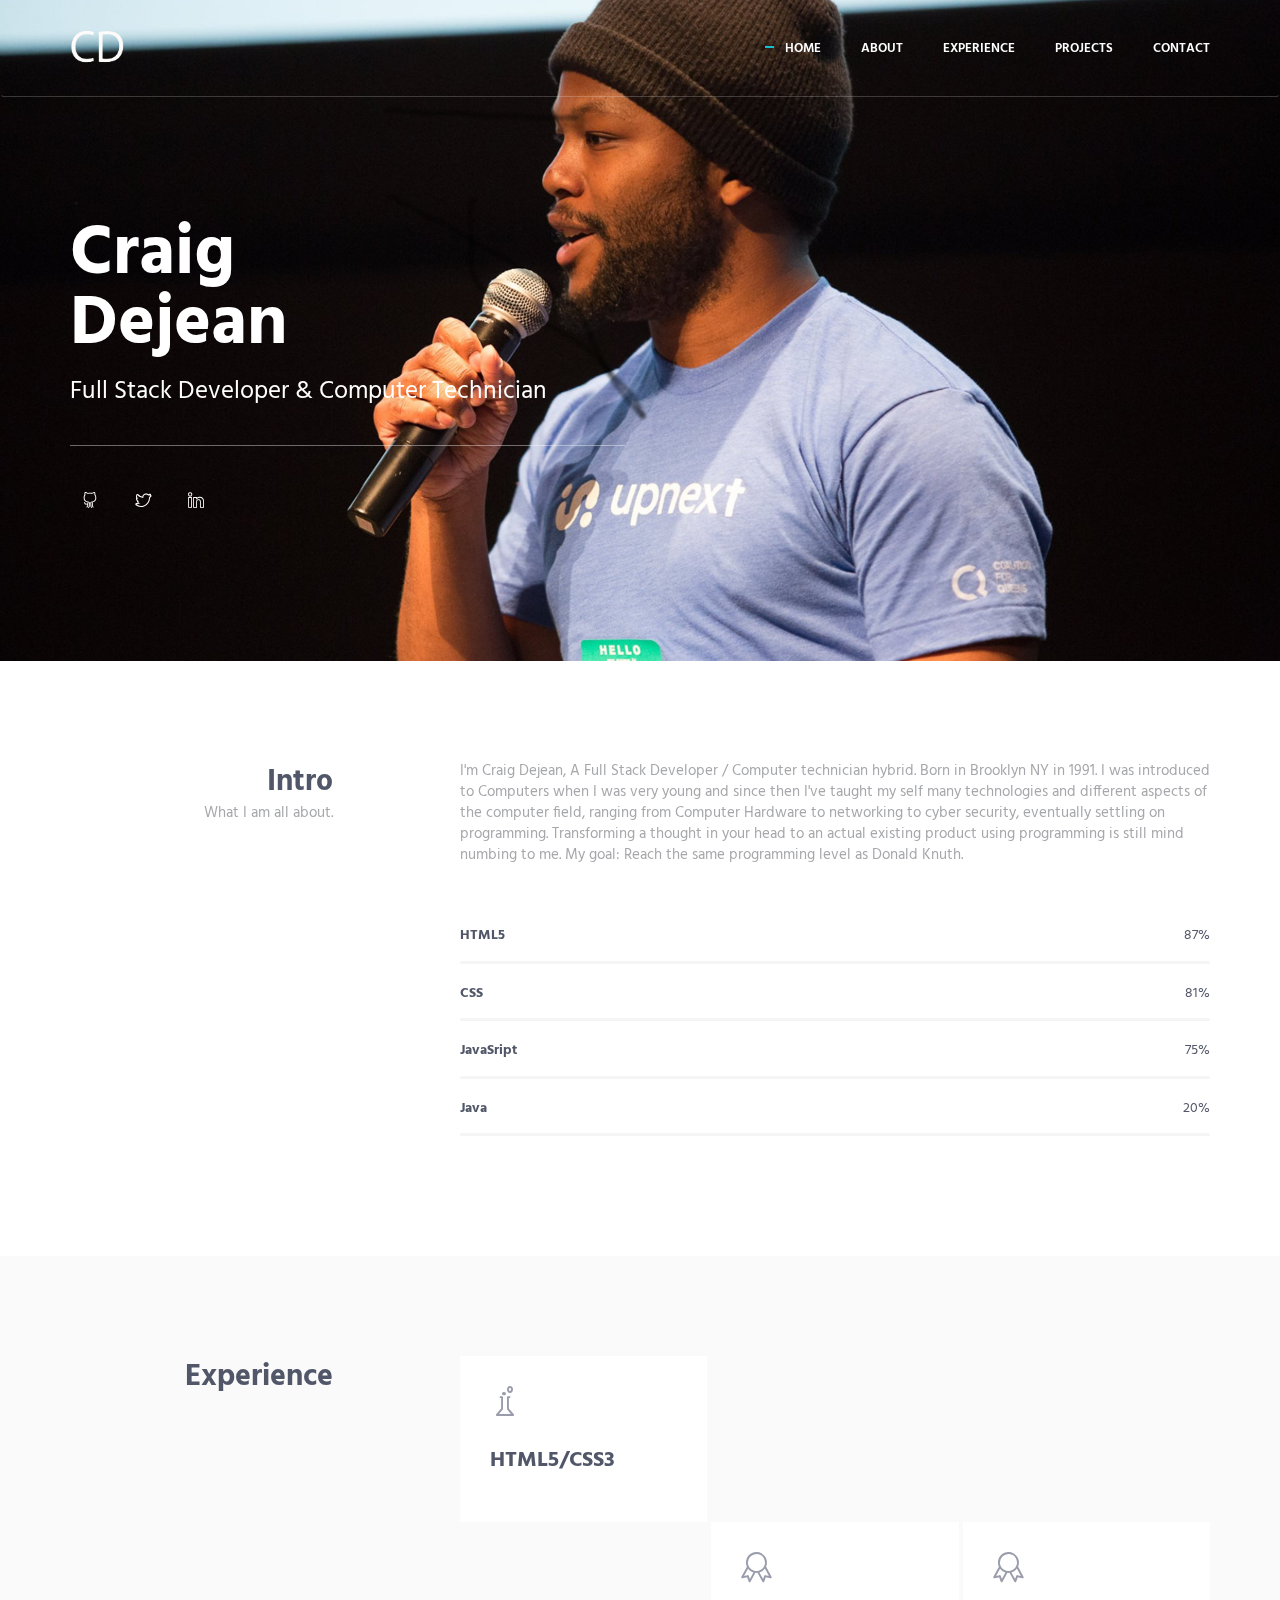
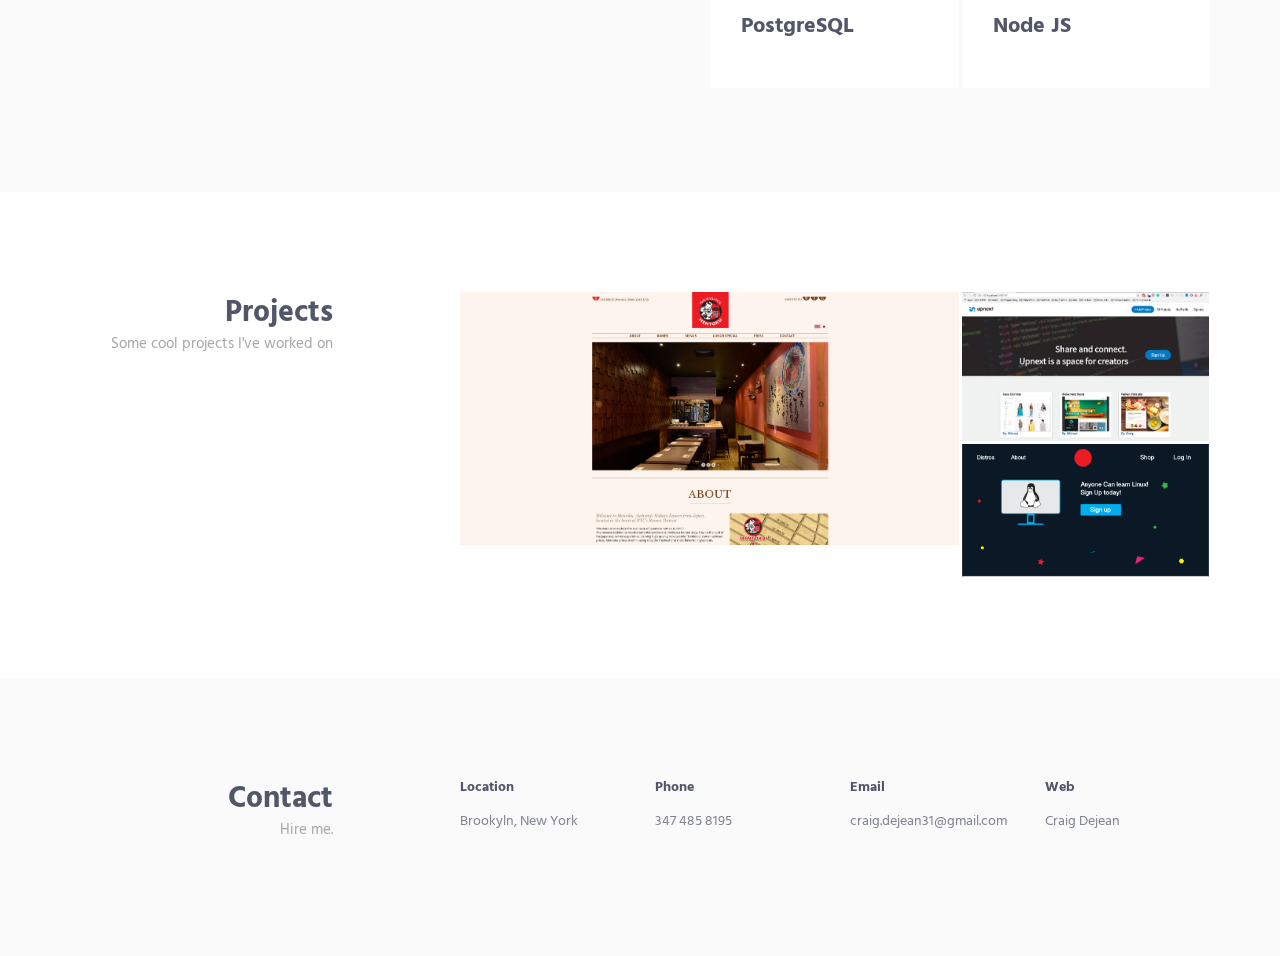
<file: index.html>
<!DOCTYPE html>
<html lang="en" class="no-js">
    <!-- BEGIN HEAD -->
    <head>
        <meta charset="utf-8"/>
        <title>Craig Dejean</title>
        <meta http-equiv="X-UA-Compatible" content="IE=edge">
        <meta content="width=device-width, initial-scale=1" name="viewport"/>
        <meta content="" name="description"/>
        <meta content="" name="author"/>

        <script>
            (function(i,s,o,g,r,a,m){i['GoogleAnalyticsObject']=r;i[r]=i[r]||function(){
            (i[r].q=i[r].q||[]).push(arguments)},i[r].l=1*new Date();a=s.createElement(o),
            m=s.getElementsByTagName(o)[0];a.async=1;a.src=g;m.parentNode.insertBefore(a,m)
             })(window,document,'script','https://www.google-analytics.com/analytics.js','ga');
            ga('create', 'UA-82061102-1', 'auto');
            ga('send', 'pageview');
        </script>

        <!-- GLOBAL MANDATORY STYLES -->
        <link href="http://fonts.googleapis.com/css?family=Hind:300,400,500,600,700" rel="stylesheet" type="text/css">
        <link href="vendor/simple-line-icons/css/simple-line-icons.css" rel="stylesheet" type="text/css"/>
        <link href="vendor/bootstrap/css/bootstrap.min.css" rel="stylesheet" type="text/css"/>

        <!-- PAGE LEVEL PLUGIN STYLES -->
        <link href="css/animate.css" rel="stylesheet">

        <!-- THEME STYLES -->
        <link href="css/layout.min.css" rel="stylesheet" type="text/css"/>

        <!-- Favicon -->
        <link rel="shortcut icon" href="favicon.ico"/>
    </head>
    <!-- END HEAD -->

    <!-- BODY -->
    <body id="body" data-spy="scroll" data-target=".header">

        <!--========== HEADER ==========-->
        <header class="header navbar-fixed-top">
            <!-- Navbar -->
            <nav class="navbar" role="navigation">
                <div class="container">
                    <!-- Brand and toggle get grouped for better mobile display -->
                    <div class="menu-container js_nav-item">
                        <button type="button" class="navbar-toggle" data-toggle="collapse" data-target=".nav-collapse">
                            <span class="sr-only">Toggle navigation</span>
                            <span class="toggle-icon"></span>
                        </button>

                        <!-- Logo -->
                        <div class="logo">
                            <a class="logo-wrap" href="#body">
                                <img class="logo-img logo-img-main" src="img/Logo2.png" alt="Asentus Logo">
                                <img class="logo-img logo-img-active" src="img/Logo.png" alt="Asentus Logo">
                            </a>
                        </div>
                        <!-- End Logo -->
                    </div>

                    <!-- Collect the nav links, forms, and other content for toggling -->
                    <div class="collapse navbar-collapse nav-collapse">
                        <div class="menu-container">
                            <ul class="nav navbar-nav navbar-nav-right">
                                <li class="js_nav-item nav-item"><a class="nav-item-child nav-item-hover" href="#body">Home</a></li>
                                <li class="js_nav-item nav-item"><a class="nav-item-child nav-item-hover" href="#about">About</a></li>
                                <li class="js_nav-item nav-item"><a class="nav-item-child nav-item-hover" href="#experience">Experience</a></li>
                                <li class="js_nav-item nav-item"><a class="nav-item-child nav-item-hover" href="#work">Projects</a></li>
                                <li class="js_nav-item nav-item"><a class="nav-item-child nav-item-hover" href="#contact">Contact</a></li>
                            </ul>
                        </div>
                    </div>
                    <!-- End Navbar Collapse -->
                </div>
            </nav>
            <!-- Navbar -->
        </header>
        <!--========== END HEADER ==========-->

        <!--========== SLIDER ==========-->
        <div class="promo-block parallax-window" data-parallax="scroll" data-image-src="img/1920x1080/onStage.jpg">
            <div class="container">
                <div class="row">
                    <div class="col-sm-6">
                        <div class="promo-block-divider">
                            <h1 class="promo-block-title">Craig <br/> Dejean</h1>
                            <p class="promo-block-text">Full Stack Developer &amp; Computer Technician</p>
                        </div>
                        <ul class="list-inline">
                            <li><a href="https://github.com/craig91" class="social-icons"><i class="icon-social-github"></i></a></li>
                            <li><a href="https://twitter.com/t3chcraig1" class="social-icons"><i class="icon-social-twitter"></i></a></li>
                            <li><a href="https://www.linkedin.com/in/craigdejean/" class="social-icons"><i class="icon-social-linkedin"></i></a></li>
                        </ul>
                    </div>
                </div>
                <!--// end row -->
            </div>
        </div>
        <!--========== SLIDER ==========-->

        <!--========== PAGE LAYOUT ==========-->
        <!-- About -->
        <div id="about">
            <div class="container content-lg">
                <div class="row">
                    <div class="col-sm-3 sm-margin-b-30">
                        <div class="text-right sm-text-left">
                            <h2 class="margin-b-0">Intro</h2>
                            <p>What I am all about.</p>
                        </div>
                    </div>
                    <div class="col-sm-8 col-sm-offset-1">
                        <div class="margin-b-60">
                            <p>I'm Craig Dejean, A Full Stack Developer / Computer technician hybrid. Born in Brooklyn NY in 1991. I was introduced to Computers when I was very young and since then I've taught my self many technologies and different aspects of the computer field, ranging from Computer Hardware to networking to cyber security, eventually settling on programming. Transforming a thought in your head to an actual existing product using programming is still mind numbing to me. My goal: Reach the same programming level as Donald Knuth.</p>
                        </div>

                        <!-- Progress Box -->
                        <div class="progress-box">
                            <h5>HTML5 <span class="color-heading pull-right">87%</span></h5>
                            <div class="progress">
                                <div class="progress-bar bg-color-base" role="progressbar" data-width="87"></div>
                            </div>
                        </div>
                        <div class="progress-box">
                            <h5>CSS <span class="color-heading pull-right">81%</span></h5>
                            <div class="progress">
                                <div class="progress-bar bg-color-base" role="progressbar" data-width="81"></div>
                            </div>
                        </div>
                        <div class="progress-box">
                            <h5>JavaSript <span class="color-heading pull-right">75%</span></h5>
                            <div class="progress">
                                <div class="progress-bar bg-color-base" role="progressbar" data-width="75"></div>
                            </div>
                        </div>
                        <div class="progress-box">
                            <h5>Java <span class="color-heading pull-right">20%</span></h5>
                            <div class="progress">
                                <div class="progress-bar bg-color-base" role="progressbar" data-width="20"></div>
                            </div>
                        </div>
                        <!-- End Progress Box -->
                    </div>
                </div>
                <!--// end row -->
            </div>
        </div>
        <!-- End About -->

        <!-- Experience -->
        <div id="experience">
            <div class="bg-color-sky-light" data-auto-height="true">
                <div class="container content-lg">
                    <div class="row">
                        <div class="col-sm-3 sm-margin-b-30">
                            <div class="text-right sm-text-left">
                                <h2 class="margin-b-0">Experience</h2>
                                <!-- <p>Batman would be jealous.</p> -->
                            </div>
                        </div>
                        <div class="col-sm-8 col-sm-offset-1">
                            <div class="row row-space-2 margin-b-4">
                                <div class="col-md-4 md-margin-b-4">
                                    <div class="service" data-height="height">
                                        <div class="service-element">
                                            <i class="service-icon icon-chemistry"></i>
                                        </div>
                                        <div class="service-info">
                                            <h3>HTML5/CSS3</h3>
                                            <p class="margin-b-5"></p>
                                        </div>
                                        <a href="#" class="content-wrapper-link"></a>    
                                    </div>
                                </div>
                                <div class="col-md-4 md-margin-b-4">
                                    <div class="service bg-color-base wow zoomIn" data-height="height" data-wow-duration=".3" data-wow-delay=".1s">
                                        <div class="service-element">
                                            <i class="service-icon color-white icon-screen-tablet"></i>
                                        </div>
                                        <div class="service-info">
                                            <h3 class="color-white">React JS</h3>
                                            <p class="color-white margin-b-5"></p>
                                        </div>
                                        <a href="#" class="content-wrapper-link"></a>    
                                    </div>
                                </div>  
                               
                                <div class="col-md-4 md-margin-b-4">
                                    <div class="service bg-color-base wow zoomIn" data-height="height" data-wow-duration=".3" data-wow-delay=".1s">
                                        <div class="service-element">
                                            <i class="service-icon color-white icon-screen-tablet"></i>
                                        </div>
                                        <div class="service-info">
                                            <h3 class="color-white">JavaSript</h3>
                                            <p class="color-white margin-b-5"></p>
                                        </div>
                                        <a href="#" class="content-wrapper-link"></a>    
                                    </div>
                                </div>
                               
                               
                                <div class="col-md-4 md-margin-b-4">
                                    <div class="service bg-color-base wow zoomIn" data-height="height" data-wow-duration=".3" data-wow-delay=".1s">
                                        <div class="service-element">
                                            <i class="service-icon color-white icon-screen-tablet"></i>
                                        </div>
                                        <div class="service-info">
                                            <h3 class="color-white">Linux</h3>
                                            <p class="color-white margin-b-5"></p>
                                        </div>
                                        <a href="#" class="content-wrapper-link"></a>    
                                    </div>
                                </div>
                               
                                <div class="col-md-4">
                                    <div class="service" data-height="height">
                                        <div class="service-element">
                                            <i class="service-icon icon-badge"></i>
                                        </div>
                                        <div class="service-info">
                                            <h3>PostgreSQL</h3>
                                            <p class="margin-b-5"></p>
                                        </div>
                                        <a href="#" class="content-wrapper-link"></a>    
                                    </div>
                                </div>
                               
                                <div class="col-md-4">
                                    <div class="service" data-height="height">
                                        <div class="service-element">
                                            <i class="service-icon icon-badge"></i>
                                        </div>
                                        <div class="service-info">
                                            <h3>Node JS</h3>
                                            <p class="margin-b-5"></p>
                                        </div>
                                        <a href="#" class="content-wrapper-link"></a>    
                                    </div>
                                </div>
                            </div>
                            <!--// end row -->
                        </div>
                    </div>
                    <!--// end row -->
                </div>
            </div>
        </div>
        <!-- End Experience -->

        <!-- Work -->
        <div id="work">
            <div class="container content-lg">
                <div class="row">
                    <div class="col-sm-3 sm-margin-b-30">
                        <div class="text-right sm-text-left">
                            <h2 class="margin-b-0">Projects</h2>
                            <p>Some cool projects I've worked on</p>
                        </div>
                    </div>
                    <div class="col-sm-8 col-sm-offset-1">
                        <!-- Masonry Grid -->
                        <div class="masonry-grid row row-space-2">
                            <div class="masonry-grid-sizer col-xs-6 col-sm-6 col-md-1"></div>
                            <div class="masonry-grid-item col-xs-12 col-sm-6 col-md-8 margin-b-4">
                                <!-- Work -->
                                <div class="work work-popup-trigger">
                                    <div class="work-overlay">
                                        <img class="full-width img-responsive" src="img/800x400/Mentoku_Ramen.png" alt="Portfolio Image">
                                    </div>
                                    <div class="work-popup-overlay">
                                        <div class="work-popup-content">
                                            <a href="javascript:void(0);" class="work-popup-close">Hide</a>
                                            <div class="margin-b-30">
                                                <h3 class="margin-b-5">Mentoku Ramen</h3>
                                                <span><a href="http://mentoku-ny.com/">mentoku-ny.com</a></span>
                                            </div>
                                            <div class="row">
                                                <div class="col-sm-8 work-popup-content-divider sm-margin-b-20">
                                                    <div class="margin-t-10 sm-margin-t-0">
                                                        <p>Delicious hakata style Ramen in the Hell's Kithen district in Manhattan NYC. This site was built using HTML5, CSS3 and Jquery.</p>
                                                        <p>Beautifully designed from scratch by Kenji Terai</p>
                                                        <ul class="list-inline work-popup-tag">
                                                            <li class="work-popup-tag-item"><a class="work-popup-tag-link" href="#">Design,</a></li>
                                                            <li class="work-popup-tag-item"><a class="work-popup-tag-link" href="#">Coding,</a></li>
                                                            <li class="work-popup-tag-item"><a class="work-popup-tag-link" href="#">Portfolio</a></li>
                                                        </ul>
                                                    </div>
                                                </div>
                                                <div class="col-sm-4">
                                                    <div class="margin-t-10 sm-margin-t-0">
                                                        <p class="margin-b-5"><strong>Project Leader:</strong> Craig Dejean</p>
                                                        <p class="margin-b-5"><strong>Designer:</strong> Kenji Terai</p>
                                                        <p class="margin-b-5"><strong>Developer:</strong> Craig Dejean</p>
                                                        <p class="margin-b-5"><strong>Customer:</strong> Mentoku Raman</p>
                                                    </div>
                                                </div>
                                            </div>
                                        </div>
                                    </div>
                                </div>
                                <!-- End Work -->
                            </div>
                            
                            
                            
                            <div class="masonry-grid-item col-xs-12 col-sm-6 col-md-4 margin-b-4">
                                <!-- Work -->
                                <div class="work work-popup-trigger">
                                    <div class="work-overlay">
                                        <img class="full-width img-responsive" src="img/397x400/upNext.jpg" alt="Portfolio Image">
                                    </div>
                                    <div class="work-popup-overlay">
                                        <div class="work-popup-content">
                                            <a href="javascript:void(0);" class="work-popup-close">Hide</a>
                                            <div class="margin-b-30">
                                                <h3 class="margin-b-5">upNext</h3>
                                                <span><a href="https://up-nxt.herokuapp.com/">up-nxt.herokuapp.com</a></span>
                                            </div>
                                            <div class="row">
                                                <div class="col-sm-8 work-popup-content-divider sm-margin-b-20">
                                                    <div class="margin-t-10 sm-margin-t-0">
                                                        <p>upNext is a web application that gives a nice presentation for software developed by programmers everywhere. The problem we are trying to solve is that we feel many developers are passed on during the job search process, one's github might be good but if the recruiter or HR person has no idea what they are looking at then there goes that opportunity. upNext solves that problem by allowing non technical recruiters or HR see a easy to understand visual representation of the software built. </p>
                                                        <p>This app was built using ReactJS/HTML5/CSS3/Jquery for front end and NodeJS/Express/PostgreSQL/Sequelize for the backend.</p>
                                                        <ul class="list-inline work-popup-tag">
                                                            <li class="work-popup-tag-item"><a class="work-popup-tag-link" href="#">Design,</a></li>
                                                            <li class="work-popup-tag-item"><a class="work-popup-tag-link" href="#">Coding,</a></li>
                                                            <li class="work-popup-tag-item"><a class="work-popup-tag-link" href="#">Portfolio</a></li>
                                                        </ul>
                                                    </div>
                                                </div>
                                                <div class="col-sm-4">
                                                    <div class="margin-t-10 sm-margin-t-0">
                                                        <p class="margin-b-5"><strong>Project Leader:</strong> Michael Dinall</p>
                                                        <p class="margin-b-5"><strong>Designer:</strong> Daiji Shikama</p>
                                                        <p class="margin-b-5"><strong>Developer:</strong> Craig Dejean</p>
                                                        <p class="margin-b-5"><strong>Developer:</strong> Nyapal Gatkouth</p>
                                                    </div>
                                                </div>
                                            </div>
                                        </div>
                                    </div>
                                </div>
                                <!-- End Work -->
                            </div>
                            
                            
                            
                            
                            <div class="masonry-grid-item col-xs-12 col-sm-6 col-md-4 md-margin-b-4">
                                <!-- Work -->
                                <div class="work work-popup-trigger">
                                    <div class="work-overlay">
                                        <img class="full-width img-responsive" src="img/397x300/LinFlux.png" alt="Portfolio Image">
                                    </div>
                                    <div class="work-popup-overlay">
                                        <div class="work-popup-content">
                                            <a href="javascript:void(0);" class="work-popup-close">Hide</a>
                                            <div class="margin-b-30">
                                                <h3 class="margin-b-5">LinFlux</h3>
                                                <span><a href="https://github.com/craig91/LinFlux-Version-2.0/tree/master/linflux_backend">GitHub Repo</a></span>
                                            </div>
                                            <div class="row">
                                                <div class="col-sm-8 work-popup-content-divider sm-margin-b-20">
                                                    <div class="margin-t-10 sm-margin-t-0">
                                                        <p>LinFlux is a application that is trying to make Linux a popular OS of choice by enabling Linux profressionals and enthuiasts to create simple article posts for helping people learn and use the Linux operating system.</p>
                                                        <p>Currently going through re-design, Partially built using React JS / HTML5 / CSS3 for front-end</p>
                                                        <ul class="list-inline work-popup-tag">
                                                            <li class="work-popup-tag-item"><a class="work-popup-tag-link" href="#">Design,</a></li>
                                                            <li class="work-popup-tag-item"><a class="work-popup-tag-link" href="#">Programming,</a></li>
                                                            <li class="work-popup-tag-item"><a class="work-popup-tag-link" href="#">Linux</a></li>
                                                        </ul>
                                                    </div>
                                                </div>
                                                <div class="col-sm-4">
                                                    <div class="margin-t-10 sm-margin-t-0">
                                                        <p class="margin-b-5"><strong>Project Leader:</strong> Craig Dejean</p>
                                                        <p class="margin-b-5"><strong>Designer:</strong> Craig Dejean</p>
                                                        <p class="margin-b-5"><strong>Developer:</strong> Craig Dejean</p>
                                                        <p class="margin-b-5"><strong>Customer:</strong> The World</p>
                                                    </div>
                                                </div>
                                            </div>
                                        </div>
                                    </div>
                                </div>
                                <!-- End Work -->
                            </div>
                        </div>
                        <!-- End Masonry Grid -->
                    </div>
                </div>
                <!--// end row -->
            </div>
        </div>
        <!-- End Work -->
            
        <!-- Contact -->
        <div id="contact">
            <div class="bg-color-sky-light">
                <div class="container content-lg">
                    <div class="row">
                        <div class="col-sm-3 sm-margin-b-30">
                            <div class="text-right sm-text-left">
                                <h2 class="margin-b-0">Contact</h2>
                                <p>Hire me.</p>
                            </div>
                        </div>
                        <div class="col-sm-8 col-sm-offset-1">
                            <div class="row">
                                <div class="col-md-3 col-xs-6 md-margin-b-30">
                                    <h5>Location</h5>
                                    <a href="#">Brookyln, New York</a>
                                </div>
                                <div class="col-md-3 col-xs-6 md-margin-b-30">
                                    <h5>Phone</h5>
                                    <a href="#">347 485 8195</a>
                                </div>
                                <div class="col-md-3 col-xs-6">
                                    <h5>Email</h5>
                                    <a href="mailto:#">craig.dejean31@gmail.com</a>
                                </div>
                                <div class="col-md-3 col-xs-6">
                                    <h5>Web</h5>
                                    <a href="#">Craig Dejean</a>
                                </div>
                            </div>
                        </div>
                    </div>
                    <!--// end row -->
                </div>
            </div>
        </div>
        <!-- End Contact -->
        <!--========== END PAGE LAYOUT ==========-->

        <!-- ========== FOOTER ==========-->
        <!-- <footer class="footer">
            <div class="content container">
                <div class="row">
                    <div class="col-xs-6">
                        <img class="footer-logo" src="img/logo-dark.png" alt="Aircv Logo">
                    </div>
                    <div class="col-xs-6 text-right sm-text-left">
                        <p class="margin-b-0"><a class="fweight-700" href="http://keenthemes.com/preview/aircv/">Aircv</a> Theme Powered by: <a class="fweight-700" href="http://www.keenthemes.com/">KeenThemes.com</a></p>
                    </div>
                </div> -->
                <!--// end row -->
            <!-- </div>
        </footer> -->
        <!--========== END FOOTER ========== -->

        <!-- Back To Top -->
        <a href="javascript:void(0);" class="js-back-to-top back-to-top">Top</a>

        <!-- JAVASCRIPTS(Load javascripts at bottom, this will reduce page load time) -->
        <!-- CORE PLUGINS -->
        <script src="vendor/jquery.min.js" type="text/javascript"></script>
        <script src="vendor/jquery-migrate.min.js" type="text/javascript"></script>
        <script src="vendor/bootstrap/js/bootstrap.min.js" type="text/javascript"></script>

        <!-- PAGE LEVEL PLUGINS -->
        <script src="vendor/jquery.easing.js" type="text/javascript"></script>
        <script src="vendor/jquery.back-to-top.js" type="text/javascript"></script>
        <script src="vendor/jquery.smooth-scroll.js" type="text/javascript"></script>
        <script src="vendor/jquery.wow.min.js" type="text/javascript"></script>
        <script src="vendor/jquery.parallax.min.js" type="text/javascript"></script>
        <script src="vendor/jquery.appear.js" type="text/javascript"></script>
        <script src="vendor/masonry/jquery.masonry.pkgd.min.js" type="text/javascript"></script>
        <script src="vendor/masonry/imagesloaded.pkgd.min.js" type="text/javascript"></script>

        <!-- PAGE LEVEL SCRIPTS -->
        <script src="js/layout.min.js" type="text/javascript"></script>
        <script src="js/components/progress-bar.min.js" type="text/javascript"></script>
        <script src="js/components/masonry.min.js" type="text/javascript"></script>
        <script src="js/components/wow.min.js" type="text/javascript"></script>

    </body>
    <!-- END BODY -->
</html>
</file>
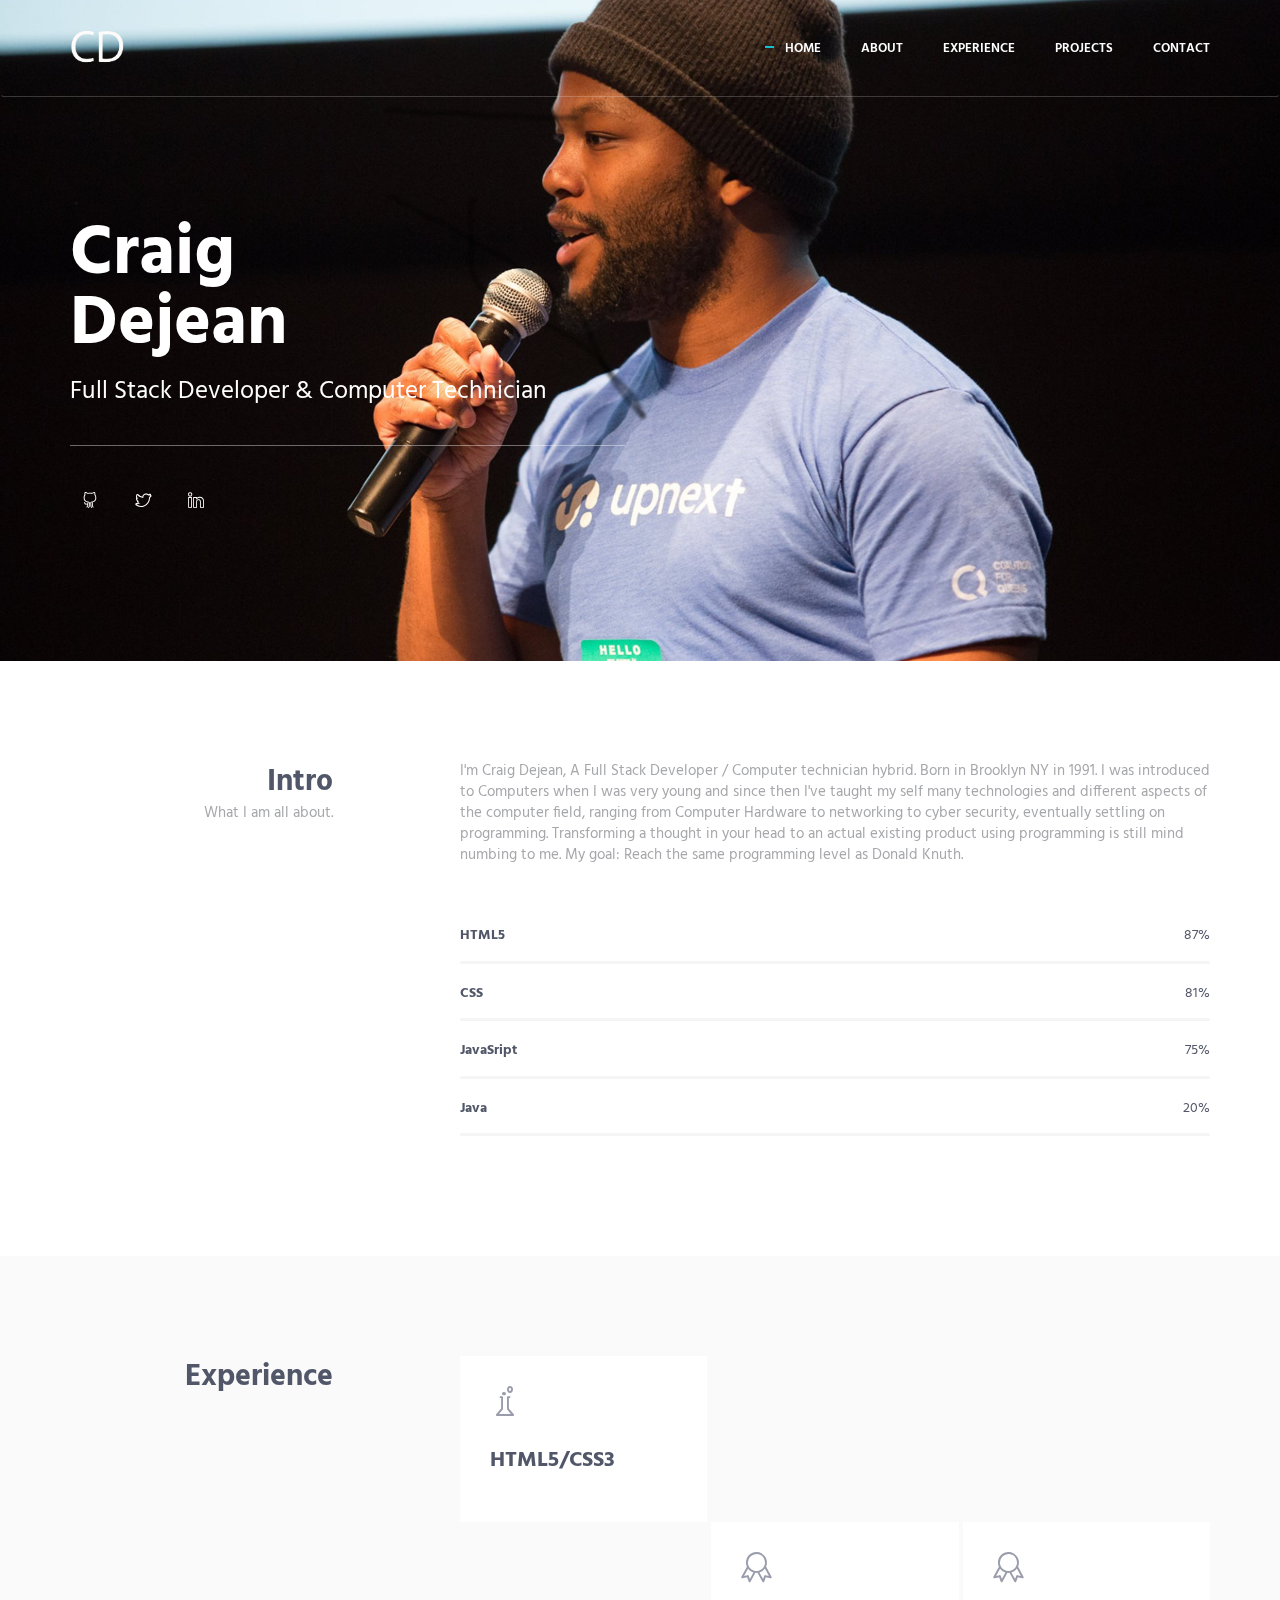
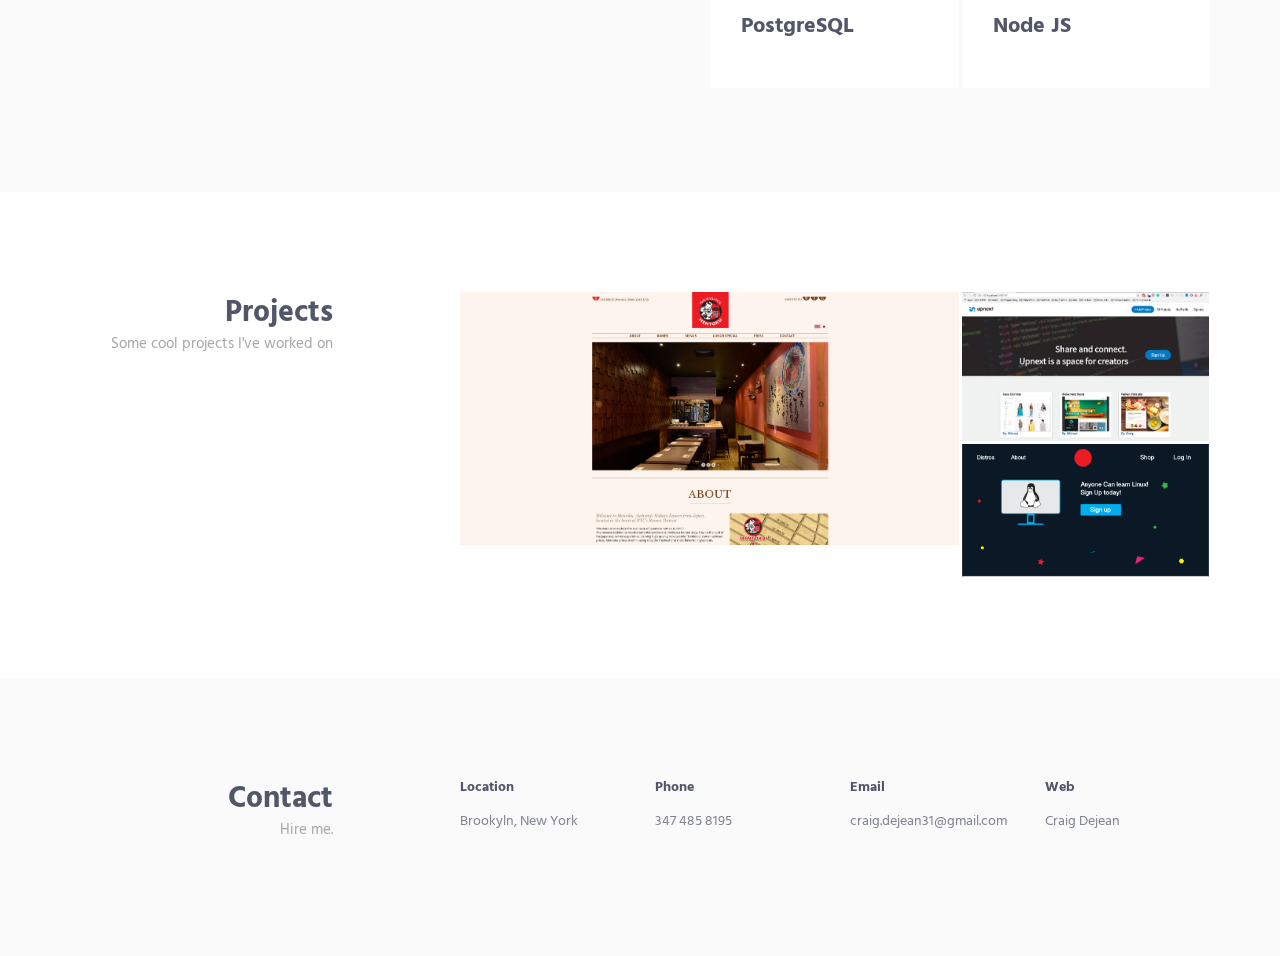
<file: HTML/index.html>
<!DOCTYPE html>
<html lang="en" class="no-js">
    <!-- BEGIN HEAD -->
    <head>
        <meta charset="utf-8"/>
        <title>Craig Dejean</title>
        <meta http-equiv="X-UA-Compatible" content="IE=edge">
        <meta content="width=device-width, initial-scale=1" name="viewport"/>
        <meta content="" name="description"/>
        <meta content="" name="author"/>

        <script>
            (function(i,s,o,g,r,a,m){i['GoogleAnalyticsObject']=r;i[r]=i[r]||function(){
            (i[r].q=i[r].q||[]).push(arguments)},i[r].l=1*new Date();a=s.createElement(o),
            m=s.getElementsByTagName(o)[0];a.async=1;a.src=g;m.parentNode.insertBefore(a,m)
             })(window,document,'script','https://www.google-analytics.com/analytics.js','ga');
            ga('create', 'UA-82061102-1', 'auto');
            ga('send', 'pageview');
        </script>

        <!-- GLOBAL MANDATORY STYLES -->
        <link href="http://fonts.googleapis.com/css?family=Hind:300,400,500,600,700" rel="stylesheet" type="text/css">
        <link href="vendor/simple-line-icons/css/simple-line-icons.css" rel="stylesheet" type="text/css"/>
        <link href="vendor/bootstrap/css/bootstrap.min.css" rel="stylesheet" type="text/css"/>

        <!-- PAGE LEVEL PLUGIN STYLES -->
        <link href="css/animate.css" rel="stylesheet">

        <!-- THEME STYLES -->
        <link href="css/layout.min.css" rel="stylesheet" type="text/css"/>

        <!-- Favicon -->
        <link rel="shortcut icon" href="favicon.ico"/>
    </head>
    <!-- END HEAD -->

    <!-- BODY -->
    <body id="body" data-spy="scroll" data-target=".header">

        <!--========== HEADER ==========-->
        <header class="header navbar-fixed-top">
            <!-- Navbar -->
            <nav class="navbar" role="navigation">
                <div class="container">
                    <!-- Brand and toggle get grouped for better mobile display -->
                    <div class="menu-container js_nav-item">
                        <button type="button" class="navbar-toggle" data-toggle="collapse" data-target=".nav-collapse">
                            <span class="sr-only">Toggle navigation</span>
                            <span class="toggle-icon"></span>
                        </button>

                        <!-- Logo -->
                        <div class="logo">
                            <a class="logo-wrap" href="#body">
                                <img class="logo-img logo-img-main" src="img/Logo2.png" alt="Asentus Logo">
                                <img class="logo-img logo-img-active" src="img/Logo.png" alt="Asentus Logo">
                            </a>
                        </div>
                        <!-- End Logo -->
                    </div>

                    <!-- Collect the nav links, forms, and other content for toggling -->
                    <div class="collapse navbar-collapse nav-collapse">
                        <div class="menu-container">
                            <ul class="nav navbar-nav navbar-nav-right">
                                <li class="js_nav-item nav-item"><a class="nav-item-child nav-item-hover" href="#body">Home</a></li>
                                <li class="js_nav-item nav-item"><a class="nav-item-child nav-item-hover" href="#about">About</a></li>
                                <li class="js_nav-item nav-item"><a class="nav-item-child nav-item-hover" href="#experience">Experience</a></li>
                                <li class="js_nav-item nav-item"><a class="nav-item-child nav-item-hover" href="#work">Projects</a></li>
                                <li class="js_nav-item nav-item"><a class="nav-item-child nav-item-hover" href="#contact">Contact</a></li>
                            </ul>
                        </div>
                    </div>
                    <!-- End Navbar Collapse -->
                </div>
            </nav>
            <!-- Navbar -->
        </header>
        <!--========== END HEADER ==========-->

        <!--========== SLIDER ==========-->
        <div class="promo-block parallax-window" data-parallax="scroll" data-image-src="img/1920x1080/onStage.jpg">
            <div class="container">
                <div class="row">
                    <div class="col-sm-6">
                        <div class="promo-block-divider">
                            <h1 class="promo-block-title">Craig <br/> Dejean</h1>
                            <p class="promo-block-text">Full Stack Developer &amp; Computer Technician</p>
                        </div>
                        <ul class="list-inline">
                            <li><a href="https://github.com/craig91" class="social-icons"><i class="icon-social-github"></i></a></li>
                            <li><a href="https://twitter.com/t3chcraig1" class="social-icons"><i class="icon-social-twitter"></i></a></li>
                            <li><a href="https://www.linkedin.com/in/craigdejean/" class="social-icons"><i class="icon-social-linkedin"></i></a></li>
                        </ul>
                    </div>
                </div>
                <!--// end row -->
            </div>
        </div>
        <!--========== SLIDER ==========-->

        <!--========== PAGE LAYOUT ==========-->
        <!-- About -->
        <div id="about">
            <div class="container content-lg">
                <div class="row">
                    <div class="col-sm-3 sm-margin-b-30">
                        <div class="text-right sm-text-left">
                            <h2 class="margin-b-0">Intro</h2>
                            <p>What I am all about.</p>
                        </div>
                    </div>
                    <div class="col-sm-8 col-sm-offset-1">
                        <div class="margin-b-60">
                            <p>I'm Craig Dejean, A Full Stack Developer / Computer technician hybrid. Born in Brooklyn NY in 1991. I was introduced to Computers when I was very young and since then I've taught my self many technologies and different aspects of the computer field, ranging from Computer Hardware to networking to cyber security, eventually settling on programming. Transforming a thought in your head to an actual existing product using programming is still mind numbing to me. My goal: Reach the same programming level as Donald Knuth.</p>
                        </div>

                        <!-- Progress Box -->
                        <div class="progress-box">
                            <h5>HTML5 <span class="color-heading pull-right">87%</span></h5>
                            <div class="progress">
                                <div class="progress-bar bg-color-base" role="progressbar" data-width="87"></div>
                            </div>
                        </div>
                        <div class="progress-box">
                            <h5>CSS <span class="color-heading pull-right">81%</span></h5>
                            <div class="progress">
                                <div class="progress-bar bg-color-base" role="progressbar" data-width="81"></div>
                            </div>
                        </div>
                        <div class="progress-box">
                            <h5>JavaSript <span class="color-heading pull-right">75%</span></h5>
                            <div class="progress">
                                <div class="progress-bar bg-color-base" role="progressbar" data-width="75"></div>
                            </div>
                        </div>
                        <div class="progress-box">
                            <h5>Java <span class="color-heading pull-right">20%</span></h5>
                            <div class="progress">
                                <div class="progress-bar bg-color-base" role="progressbar" data-width="20"></div>
                            </div>
                        </div>
                        <!-- End Progress Box -->
                    </div>
                </div>
                <!--// end row -->
            </div>
        </div>
        <!-- End About -->

        <!-- Experience -->
        <div id="experience">
            <div class="bg-color-sky-light" data-auto-height="true">
                <div class="container content-lg">
                    <div class="row">
                        <div class="col-sm-3 sm-margin-b-30">
                            <div class="text-right sm-text-left">
                                <h2 class="margin-b-0">Experience</h2>
                                <!-- <p>Batman would be jealous.</p> -->
                            </div>
                        </div>
                        <div class="col-sm-8 col-sm-offset-1">
                            <div class="row row-space-2 margin-b-4">
                                <div class="col-md-4 md-margin-b-4">
                                    <div class="service" data-height="height">
                                        <div class="service-element">
                                            <i class="service-icon icon-chemistry"></i>
                                        </div>
                                        <div class="service-info">
                                            <h3>HTML5/CSS3</h3>
                                            <p class="margin-b-5"></p>
                                        </div>
                                        <a href="#" class="content-wrapper-link"></a>    
                                    </div>
                                </div>
                                <div class="col-md-4 md-margin-b-4">
                                    <div class="service bg-color-base wow zoomIn" data-height="height" data-wow-duration=".3" data-wow-delay=".1s">
                                        <div class="service-element">
                                            <i class="service-icon color-white icon-screen-tablet"></i>
                                        </div>
                                        <div class="service-info">
                                            <h3 class="color-white">React JS</h3>
                                            <p class="color-white margin-b-5"></p>
                                        </div>
                                        <a href="#" class="content-wrapper-link"></a>    
                                    </div>
                                </div>  
                               
                                <div class="col-md-4 md-margin-b-4">
                                    <div class="service bg-color-base wow zoomIn" data-height="height" data-wow-duration=".3" data-wow-delay=".1s">
                                        <div class="service-element">
                                            <i class="service-icon color-white icon-screen-tablet"></i>
                                        </div>
                                        <div class="service-info">
                                            <h3 class="color-white">JavaSript</h3>
                                            <p class="color-white margin-b-5"></p>
                                        </div>
                                        <a href="#" class="content-wrapper-link"></a>    
                                    </div>
                                </div>
                               
                               
                                <div class="col-md-4 md-margin-b-4">
                                    <div class="service bg-color-base wow zoomIn" data-height="height" data-wow-duration=".3" data-wow-delay=".1s">
                                        <div class="service-element">
                                            <i class="service-icon color-white icon-screen-tablet"></i>
                                        </div>
                                        <div class="service-info">
                                            <h3 class="color-white">Linux</h3>
                                            <p class="color-white margin-b-5"></p>
                                        </div>
                                        <a href="#" class="content-wrapper-link"></a>    
                                    </div>
                                </div>
                               
                                <div class="col-md-4">
                                    <div class="service" data-height="height">
                                        <div class="service-element">
                                            <i class="service-icon icon-badge"></i>
                                        </div>
                                        <div class="service-info">
                                            <h3>PostgreSQL</h3>
                                            <p class="margin-b-5"></p>
                                        </div>
                                        <a href="#" class="content-wrapper-link"></a>    
                                    </div>
                                </div>
                               
                                <div class="col-md-4">
                                    <div class="service" data-height="height">
                                        <div class="service-element">
                                            <i class="service-icon icon-badge"></i>
                                        </div>
                                        <div class="service-info">
                                            <h3>Node JS</h3>
                                            <p class="margin-b-5"></p>
                                        </div>
                                        <a href="#" class="content-wrapper-link"></a>    
                                    </div>
                                </div>
                            </div>
                            <!--// end row -->
                        </div>
                    </div>
                    <!--// end row -->
                </div>
            </div>
        </div>
        <!-- End Experience -->

        <!-- Work -->
        <div id="work">
            <div class="container content-lg">
                <div class="row">
                    <div class="col-sm-3 sm-margin-b-30">
                        <div class="text-right sm-text-left">
                            <h2 class="margin-b-0">Projects</h2>
                            <p>Some cool projects I've worked on</p>
                        </div>
                    </div>
                    <div class="col-sm-8 col-sm-offset-1">
                        <!-- Masonry Grid -->
                        <div class="masonry-grid row row-space-2">
                            <div class="masonry-grid-sizer col-xs-6 col-sm-6 col-md-1"></div>
                            <div class="masonry-grid-item col-xs-12 col-sm-6 col-md-8 margin-b-4">
                                <!-- Work -->
                                <div class="work work-popup-trigger">
                                    <div class="work-overlay">
                                        <img class="full-width img-responsive" src="img/800x400/Mentoku_Ramen.png" alt="Portfolio Image">
                                    </div>
                                    <div class="work-popup-overlay">
                                        <div class="work-popup-content">
                                            <a href="javascript:void(0);" class="work-popup-close">Hide</a>
                                            <div class="margin-b-30">
                                                <h3 class="margin-b-5">Mentoku Ramen</h3>
                                                <span><a href="http://mentoku-ny.com/">mentoku-ny.com</a></span>
                                            </div>
                                            <div class="row">
                                                <div class="col-sm-8 work-popup-content-divider sm-margin-b-20">
                                                    <div class="margin-t-10 sm-margin-t-0">
                                                        <p>Delicious hakata style Ramen in the Hell's Kithen district in Manhattan NYC. This site was built using HTML5, CSS3 and Jquery.</p>
                                                        <p>Beautifully designed from scratch by Kenji Terai</p>
                                                        <ul class="list-inline work-popup-tag">
                                                            <li class="work-popup-tag-item"><a class="work-popup-tag-link" href="#">Design,</a></li>
                                                            <li class="work-popup-tag-item"><a class="work-popup-tag-link" href="#">Coding,</a></li>
                                                            <li class="work-popup-tag-item"><a class="work-popup-tag-link" href="#">Portfolio</a></li>
                                                        </ul>
                                                    </div>
                                                </div>
                                                <div class="col-sm-4">
                                                    <div class="margin-t-10 sm-margin-t-0">
                                                        <p class="margin-b-5"><strong>Project Leader:</strong> Craig Dejean</p>
                                                        <p class="margin-b-5"><strong>Designer:</strong> Kenji Terai</p>
                                                        <p class="margin-b-5"><strong>Developer:</strong> Craig Dejean</p>
                                                        <p class="margin-b-5"><strong>Customer:</strong> Mentoku Raman</p>
                                                    </div>
                                                </div>
                                            </div>
                                        </div>
                                    </div>
                                </div>
                                <!-- End Work -->
                            </div>
                            
                            
                            
                            <div class="masonry-grid-item col-xs-12 col-sm-6 col-md-4 margin-b-4">
                                <!-- Work -->
                                <div class="work work-popup-trigger">
                                    <div class="work-overlay">
                                        <img class="full-width img-responsive" src="img/397x400/upNext.jpg" alt="Portfolio Image">
                                    </div>
                                    <div class="work-popup-overlay">
                                        <div class="work-popup-content">
                                            <a href="javascript:void(0);" class="work-popup-close">Hide</a>
                                            <div class="margin-b-30">
                                                <h3 class="margin-b-5">upNext</h3>
                                                <span><a href="https://up-nxt.herokuapp.com/">up-nxt.herokuapp.com</a></span>
                                            </div>
                                            <div class="row">
                                                <div class="col-sm-8 work-popup-content-divider sm-margin-b-20">
                                                    <div class="margin-t-10 sm-margin-t-0">
                                                        <p>upNext is a web application that gives a nice presentation for software developed by programmers everywhere. The problem we are trying to solve is that we feel many developers are passed on during the job search process, one's github might be good but if the recruiter or HR person has no idea what they are looking at then there goes that opportunity. upNext solves that problem by allowing non technical recruiters or HR see a easy to understand visual representation of the software built. </p>
                                                        <p>This app was built using ReactJS/HTML5/CSS3/Jquery for front end and NodeJS/Express/PostgreSQL/Sequelize for the backend.</p>
                                                        <ul class="list-inline work-popup-tag">
                                                            <li class="work-popup-tag-item"><a class="work-popup-tag-link" href="#">Design,</a></li>
                                                            <li class="work-popup-tag-item"><a class="work-popup-tag-link" href="#">Coding,</a></li>
                                                            <li class="work-popup-tag-item"><a class="work-popup-tag-link" href="#">Portfolio</a></li>
                                                        </ul>
                                                    </div>
                                                </div>
                                                <div class="col-sm-4">
                                                    <div class="margin-t-10 sm-margin-t-0">
                                                        <p class="margin-b-5"><strong>Project Leader:</strong> Michael Dinall</p>
                                                        <p class="margin-b-5"><strong>Designer:</strong> Daiji Shikama</p>
                                                        <p class="margin-b-5"><strong>Developer:</strong> Craig Dejean</p>
                                                        <p class="margin-b-5"><strong>Developer:</strong> Nyapal Gatkouth</p>
                                                    </div>
                                                </div>
                                            </div>
                                        </div>
                                    </div>
                                </div>
                                <!-- End Work -->
                            </div>
                            
                            
                            
                            
                            <div class="masonry-grid-item col-xs-12 col-sm-6 col-md-4 md-margin-b-4">
                                <!-- Work -->
                                <div class="work work-popup-trigger">
                                    <div class="work-overlay">
                                        <img class="full-width img-responsive" src="img/397x300/LinFlux.png" alt="Portfolio Image">
                                    </div>
                                    <div class="work-popup-overlay">
                                        <div class="work-popup-content">
                                            <a href="javascript:void(0);" class="work-popup-close">Hide</a>
                                            <div class="margin-b-30">
                                                <h3 class="margin-b-5">LinFlux</h3>
                                                <span><a href="https://github.com/craig91/LinFlux-Version-2.0/tree/master/linflux_backend">GitHub Repo</a></span>
                                            </div>
                                            <div class="row">
                                                <div class="col-sm-8 work-popup-content-divider sm-margin-b-20">
                                                    <div class="margin-t-10 sm-margin-t-0">
                                                        <p>LinFlux is a application that is trying to make Linux a popular OS of choice by enabling Linux profressionals and enthuiasts to create simple article posts for helping people learn and use the Linux operating system.</p>
                                                        <p>Currently going through re-design, Partially built using React JS / HTML5 / CSS3 for front-end</p>
                                                        <ul class="list-inline work-popup-tag">
                                                            <li class="work-popup-tag-item"><a class="work-popup-tag-link" href="#">Design,</a></li>
                                                            <li class="work-popup-tag-item"><a class="work-popup-tag-link" href="#">Programming,</a></li>
                                                            <li class="work-popup-tag-item"><a class="work-popup-tag-link" href="#">Linux</a></li>
                                                        </ul>
                                                    </div>
                                                </div>
                                                <div class="col-sm-4">
                                                    <div class="margin-t-10 sm-margin-t-0">
                                                        <p class="margin-b-5"><strong>Project Leader:</strong> Craig Dejean</p>
                                                        <p class="margin-b-5"><strong>Designer:</strong> Craig Dejean</p>
                                                        <p class="margin-b-5"><strong>Developer:</strong> Craig Dejean</p>
                                                        <p class="margin-b-5"><strong>Customer:</strong> The World</p>
                                                    </div>
                                                </div>
                                            </div>
                                        </div>
                                    </div>
                                </div>
                                <!-- End Work -->
                            </div>
                        </div>
                        <!-- End Masonry Grid -->
                    </div>
                </div>
                <!--// end row -->
            </div>
        </div>
        <!-- End Work -->
            
        <!-- Contact -->
        <div id="contact">
            <div class="bg-color-sky-light">
                <div class="container content-lg">
                    <div class="row">
                        <div class="col-sm-3 sm-margin-b-30">
                            <div class="text-right sm-text-left">
                                <h2 class="margin-b-0">Contact</h2>
                                <p>Hire me.</p>
                            </div>
                        </div>
                        <div class="col-sm-8 col-sm-offset-1">
                            <div class="row">
                                <div class="col-md-3 col-xs-6 md-margin-b-30">
                                    <h5>Location</h5>
                                    <a href="#">Brookyln, New York</a>
                                </div>
                                <div class="col-md-3 col-xs-6 md-margin-b-30">
                                    <h5>Phone</h5>
                                    <a href="#">347 485 8195</a>
                                </div>
                                <div class="col-md-3 col-xs-6">
                                    <h5>Email</h5>
                                    <a href="mailto:#">craig.dejean31@gmail.com</a>
                                </div>
                                <div class="col-md-3 col-xs-6">
                                    <h5>Web</h5>
                                    <a href="https://craig91.github.io/">Craig Dejean</a>
                                </div>
                            </div>
                        </div>
                    </div>
                    <!--// end row -->
                </div>
            </div>
        </div>
        <!-- End Contact -->
        <!--========== END PAGE LAYOUT ==========-->

        <!-- ========== FOOTER ==========-->
        <!-- <footer class="footer">
            <div class="content container">
                <div class="row">
                    <div class="col-xs-6">
                        <img class="footer-logo" src="img/logo-dark.png" alt="Aircv Logo">
                    </div>
                    <div class="col-xs-6 text-right sm-text-left">
                        <p class="margin-b-0"><a class="fweight-700" href="http://keenthemes.com/preview/aircv/">Aircv</a> Theme Powered by: <a class="fweight-700" href="http://www.keenthemes.com/">KeenThemes.com</a></p>
                    </div>
                </div> -->
                <!--// end row -->
            <!-- </div>
        </footer> -->
        <!--========== END FOOTER ========== -->

        <!-- Back To Top -->
        <a href="javascript:void(0);" class="js-back-to-top back-to-top">Top</a>

        <!-- JAVASCRIPTS(Load javascripts at bottom, this will reduce page load time) -->
        <!-- CORE PLUGINS -->
        <script src="vendor/jquery.min.js" type="text/javascript"></script>
        <script src="vendor/jquery-migrate.min.js" type="text/javascript"></script>
        <script src="vendor/bootstrap/js/bootstrap.min.js" type="text/javascript"></script>

        <!-- PAGE LEVEL PLUGINS -->
        <script src="vendor/jquery.easing.js" type="text/javascript"></script>
        <script src="vendor/jquery.back-to-top.js" type="text/javascript"></script>
        <script src="vendor/jquery.smooth-scroll.js" type="text/javascript"></script>
        <script src="vendor/jquery.wow.min.js" type="text/javascript"></script>
        <script src="vendor/jquery.parallax.min.js" type="text/javascript"></script>
        <script src="vendor/jquery.appear.js" type="text/javascript"></script>
        <script src="vendor/masonry/jquery.masonry.pkgd.min.js" type="text/javascript"></script>
        <script src="vendor/masonry/imagesloaded.pkgd.min.js" type="text/javascript"></script>

        <!-- PAGE LEVEL SCRIPTS -->
        <script src="js/layout.min.js" type="text/javascript"></script>
        <script src="js/components/progress-bar.min.js" type="text/javascript"></script>
        <script src="js/components/masonry.min.js" type="text/javascript"></script>
        <script src="js/components/wow.min.js" type="text/javascript"></script>

    </body>
    <!-- END BODY -->
</html>
</file>
<file: vendor/simple-line-icons/css/simple-line-icons.css>
@font-face {
  font-family: 'simple-line-icons';
  src: url('../fonts/Simple-Line-Icons.eot?v=2.3.2');
  src: url('../fonts/Simple-Line-Icons.eot?v=2.3.2#iefix') format('embedded-opentype'), url('../fonts/Simple-Line-Icons.woff2?v=2.3.2') format('woff2'), url('../fonts/Simple-Line-Icons.ttf?v=2.3.2') format('truetype'), url('../fonts/Simple-Line-Icons.woff?v=2.3.2') format('woff'), url('../fonts/Simple-Line-Icons.svg?v=2.3.2#simple-line-icons') format('svg');
  font-weight: normal;
  font-style: normal;
}
/*
 Use the following CSS code if you want to have a class per icon.
 Instead of a list of all class selectors, you can use the generic [class*="icon-"] selector, but it's slower:
*/
.icon-user,
.icon-people,
.icon-user-female,
.icon-user-follow,
.icon-user-following,
.icon-user-unfollow,
.icon-login,
.icon-logout,
.icon-emotsmile,
.icon-phone,
.icon-call-end,
.icon-call-in,
.icon-call-out,
.icon-map,
.icon-location-pin,
.icon-direction,
.icon-directions,
.icon-compass,
.icon-layers,
.icon-menu,
.icon-list,
.icon-options-vertical,
.icon-options,
.icon-arrow-down,
.icon-arrow-left,
.icon-arrow-right,
.icon-arrow-up,
.icon-arrow-up-circle,
.icon-arrow-left-circle,
.icon-arrow-right-circle,
.icon-arrow-down-circle,
.icon-check,
.icon-clock,
.icon-plus,
.icon-minus,
.icon-close,
.icon-exclamation,
.icon-organization,
.icon-trophy,
.icon-screen-smartphone,
.icon-screen-desktop,
.icon-plane,
.icon-notebook,
.icon-mustache,
.icon-mouse,
.icon-magnet,
.icon-energy,
.icon-disc,
.icon-cursor,
.icon-cursor-move,
.icon-crop,
.icon-chemistry,
.icon-speedometer,
.icon-shield,
.icon-screen-tablet,
.icon-magic-wand,
.icon-hourglass,
.icon-graduation,
.icon-ghost,
.icon-game-controller,
.icon-fire,
.icon-eyeglass,
.icon-envelope-open,
.icon-envelope-letter,
.icon-bell,
.icon-badge,
.icon-anchor,
.icon-wallet,
.icon-vector,
.icon-speech,
.icon-puzzle,
.icon-printer,
.icon-present,
.icon-playlist,
.icon-pin,
.icon-picture,
.icon-handbag,
.icon-globe-alt,
.icon-globe,
.icon-folder-alt,
.icon-folder,
.icon-film,
.icon-feed,
.icon-drop,
.icon-drawer,
.icon-docs,
.icon-doc,
.icon-diamond,
.icon-cup,
.icon-calculator,
.icon-bubbles,
.icon-briefcase,
.icon-book-open,
.icon-basket-loaded,
.icon-basket,
.icon-bag,
.icon-action-undo,
.icon-action-redo,
.icon-wrench,
.icon-umbrella,
.icon-trash,
.icon-tag,
.icon-support,
.icon-frame,
.icon-size-fullscreen,
.icon-size-actual,
.icon-shuffle,
.icon-share-alt,
.icon-share,
.icon-rocket,
.icon-question,
.icon-pie-chart,
.icon-pencil,
.icon-note,
.icon-loop,
.icon-home,
.icon-grid,
.icon-graph,
.icon-microphone,
.icon-music-tone-alt,
.icon-music-tone,
.icon-earphones-alt,
.icon-earphones,
.icon-equalizer,
.icon-like,
.icon-dislike,
.icon-control-start,
.icon-control-rewind,
.icon-control-play,
.icon-control-pause,
.icon-control-forward,
.icon-control-end,
.icon-volume-1,
.icon-volume-2,
.icon-volume-off,
.icon-calendar,
.icon-bulb,
.icon-chart,
.icon-ban,
.icon-bubble,
.icon-camrecorder,
.icon-camera,
.icon-cloud-download,
.icon-cloud-upload,
.icon-envelope,
.icon-eye,
.icon-flag,
.icon-heart,
.icon-info,
.icon-key,
.icon-link,
.icon-lock,
.icon-lock-open,
.icon-magnifier,
.icon-magnifier-add,
.icon-magnifier-remove,
.icon-paper-clip,
.icon-paper-plane,
.icon-power,
.icon-refresh,
.icon-reload,
.icon-settings,
.icon-star,
.icon-symbol-female,
.icon-symbol-male,
.icon-target,
.icon-credit-card,
.icon-paypal,
.icon-social-tumblr,
.icon-social-twitter,
.icon-social-facebook,
.icon-social-instagram,
.icon-social-linkedin,
.icon-social-pinterest,
.icon-social-github,
.icon-social-google,
.icon-social-reddit,
.icon-social-skype,
.icon-social-dribbble,
.icon-social-behance,
.icon-social-foursqare,
.icon-social-soundcloud,
.icon-social-spotify,
.icon-social-stumbleupon,
.icon-social-youtube,
.icon-social-dropbox {
  font-family: 'simple-line-icons';
  speak: none;
  font-style: normal;
  font-weight: normal;
  font-variant: normal;
  text-transform: none;
  line-height: 1;
  /* Better Font Rendering =========== */
  -webkit-font-smoothing: antialiased;
  -moz-osx-font-smoothing: grayscale;
}
.icon-user:before {
  content: "\e005";
}
.icon-people:before {
  content: "\e001";
}
.icon-user-female:before {
  content: "\e000";
}
.icon-user-follow:before {
  content: "\e002";
}
.icon-user-following:before {
  content: "\e003";
}
.icon-user-unfollow:before {
  content: "\e004";
}
.icon-login:before {
  content: "\e066";
}
.icon-logout:before {
  content: "\e065";
}
.icon-emotsmile:before {
  content: "\e021";
}
.icon-phone:before {
  content: "\e600";
}
.icon-call-end:before {
  content: "\e048";
}
.icon-call-in:before {
  content: "\e047";
}
.icon-call-out:before {
  content: "\e046";
}
.icon-map:before {
  content: "\e033";
}
.icon-location-pin:before {
  content: "\e096";
}
.icon-direction:before {
  content: "\e042";
}
.icon-directions:before {
  content: "\e041";
}
.icon-compass:before {
  content: "\e045";
}
.icon-layers:before {
  content: "\e034";
}
.icon-menu:before {
  content: "\e601";
}
.icon-list:before {
  content: "\e067";
}
.icon-options-vertical:before {
  content: "\e602";
}
.icon-options:before {
  content: "\e603";
}
.icon-arrow-down:before {
  content: "\e604";
}
.icon-arrow-left:before {
  content: "\e605";
}
.icon-arrow-right:before {
  content: "\e606";
}
.icon-arrow-up:before {
  content: "\e607";
}
.icon-arrow-up-circle:before {
  content: "\e078";
}
.icon-arrow-left-circle:before {
  content: "\e07a";
}
.icon-arrow-right-circle:before {
  content: "\e079";
}
.icon-arrow-down-circle:before {
  content: "\e07b";
}
.icon-check:before {
  content: "\e080";
}
.icon-clock:before {
  content: "\e081";
}
.icon-plus:before {
  content: "\e095";
}
.icon-minus:before {
  content: "\e615";
}
.icon-close:before {
  content: "\e082";
}
.icon-exclamation:before {
  content: "\e617";
}
.icon-organization:before {
  content: "\e616";
}
.icon-trophy:before {
  content: "\e006";
}
.icon-screen-smartphone:before {
  content: "\e010";
}
.icon-screen-desktop:before {
  content: "\e011";
}
.icon-plane:before {
  content: "\e012";
}
.icon-notebook:before {
  content: "\e013";
}
.icon-mustache:before {
  content: "\e014";
}
.icon-mouse:before {
  content: "\e015";
}
.icon-magnet:before {
  content: "\e016";
}
.icon-energy:before {
  content: "\e020";
}
.icon-disc:before {
  content: "\e022";
}
.icon-cursor:before {
  content: "\e06e";
}
.icon-cursor-move:before {
  content: "\e023";
}
.icon-crop:before {
  content: "\e024";
}
.icon-chemistry:before {
  content: "\e026";
}
.icon-speedometer:before {
  content: "\e007";
}
.icon-shield:before {
  content: "\e00e";
}
.icon-screen-tablet:before {
  content: "\e00f";
}
.icon-magic-wand:before {
  content: "\e017";
}
.icon-hourglass:before {
  content: "\e018";
}
.icon-graduation:before {
  content: "\e019";
}
.icon-ghost:before {
  content: "\e01a";
}
.icon-game-controller:before {
  content: "\e01b";
}
.icon-fire:before {
  content: "\e01c";
}
.icon-eyeglass:before {
  content: "\e01d";
}
.icon-envelope-open:before {
  content: "\e01e";
}
.icon-envelope-letter:before {
  content: "\e01f";
}
.icon-bell:before {
  content: "\e027";
}
.icon-badge:before {
  content: "\e028";
}
.icon-anchor:before {
  content: "\e029";
}
.icon-wallet:before {
  content: "\e02a";
}
.icon-vector:before {
  content: "\e02b";
}
.icon-speech:before {
  content: "\e02c";
}
.icon-puzzle:before {
  content: "\e02d";
}
.icon-printer:before {
  content: "\e02e";
}
.icon-present:before {
  content: "\e02f";
}
.icon-playlist:before {
  content: "\e030";
}
.icon-pin:before {
  content: "\e031";
}
.icon-picture:before {
  content: "\e032";
}
.icon-handbag:before {
  content: "\e035";
}
.icon-globe-alt:before {
  content: "\e036";
}
.icon-globe:before {
  content: "\e037";
}
.icon-folder-alt:before {
  content: "\e039";
}
.icon-folder:before {
  content: "\e089";
}
.icon-film:before {
  content: "\e03a";
}
.icon-feed:before {
  content: "\e03b";
}
.icon-drop:before {
  content: "\e03e";
}
.icon-drawer:before {
  content: "\e03f";
}
.icon-docs:before {
  content: "\e040";
}
.icon-doc:before {
  content: "\e085";
}
.icon-diamond:before {
  content: "\e043";
}
.icon-cup:before {
  content: "\e044";
}
.icon-calculator:before {
  content: "\e049";
}
.icon-bubbles:before {
  content: "\e04a";
}
.icon-briefcase:before {
  content: "\e04b";
}
.icon-book-open:before {
  content: "\e04c";
}
.icon-basket-loaded:before {
  content: "\e04d";
}
.icon-basket:before {
  content: "\e04e";
}
.icon-bag:before {
  content: "\e04f";
}
.icon-action-undo:before {
  content: "\e050";
}
.icon-action-redo:before {
  content: "\e051";
}
.icon-wrench:before {
  content: "\e052";
}
.icon-umbrella:before {
  content: "\e053";
}
.icon-trash:before {
  content: "\e054";
}
.icon-tag:before {
  content: "\e055";
}
.icon-support:before {
  content: "\e056";
}
.icon-frame:before {
  content: "\e038";
}
.icon-size-fullscreen:before {
  content: "\e057";
}
.icon-size-actual:before {
  content: "\e058";
}
.icon-shuffle:before {
  content: "\e059";
}
.icon-share-alt:before {
  content: "\e05a";
}
.icon-share:before {
  content: "\e05b";
}
.icon-rocket:before {
  content: "\e05c";
}
.icon-question:before {
  content: "\e05d";
}
.icon-pie-chart:before {
  content: "\e05e";
}
.icon-pencil:before {
  content: "\e05f";
}
.icon-note:before {
  content: "\e060";
}
.icon-loop:before {
  content: "\e064";
}
.icon-home:before {
  content: "\e069";
}
.icon-grid:before {
  content: "\e06a";
}
.icon-graph:before {
  content: "\e06b";
}
.icon-microphone:before {
  content: "\e063";
}
.icon-music-tone-alt:before {
  content: "\e061";
}
.icon-music-tone:before {
  content: "\e062";
}
.icon-earphones-alt:before {
  content: "\e03c";
}
.icon-earphones:before {
  content: "\e03d";
}
.icon-equalizer:before {
  content: "\e06c";
}
.icon-like:before {
  content: "\e068";
}
.icon-dislike:before {
  content: "\e06d";
}
.icon-control-start:before {
  content: "\e06f";
}
.icon-control-rewind:before {
  content: "\e070";
}
.icon-control-play:before {
  content: "\e071";
}
.icon-control-pause:before {
  content: "\e072";
}
.icon-control-forward:before {
  content: "\e073";
}
.icon-control-end:before {
  content: "\e074";
}
.icon-volume-1:before {
  content: "\e09f";
}
.icon-volume-2:before {
  content: "\e0a0";
}
.icon-volume-off:before {
  content: "\e0a1";
}
.icon-calendar:before {
  content: "\e075";
}
.icon-bulb:before {
  content: "\e076";
}
.icon-chart:before {
  content: "\e077";
}
.icon-ban:before {
  content: "\e07c";
}
.icon-bubble:before {
  content: "\e07d";
}
.icon-camrecorder:before {
  content: "\e07e";
}
.icon-camera:before {
  content: "\e07f";
}
.icon-cloud-download:before {
  content: "\e083";
}
.icon-cloud-upload:before {
  content: "\e084";
}
.icon-envelope:before {
  content: "\e086";
}
.icon-eye:before {
  content: "\e087";
}
.icon-flag:before {
  content: "\e088";
}
.icon-heart:before {
  content: "\e08a";
}
.icon-info:before {
  content: "\e08b";
}
.icon-key:before {
  content: "\e08c";
}
.icon-link:before {
  content: "\e08d";
}
.icon-lock:before {
  content: "\e08e";
}
.icon-lock-open:before {
  content: "\e08f";
}
.icon-magnifier:before {
  content: "\e090";
}
.icon-magnifier-add:before {
  content: "\e091";
}
.icon-magnifier-remove:before {
  content: "\e092";
}
.icon-paper-clip:before {
  content: "\e093";
}
.icon-paper-plane:before {
  content: "\e094";
}
.icon-power:before {
  content: "\e097";
}
.icon-refresh:before {
  content: "\e098";
}
.icon-reload:before {
  content: "\e099";
}
.icon-settings:before {
  content: "\e09a";
}
.icon-star:before {
  content: "\e09b";
}
.icon-symbol-female:before {
  content: "\e09c";
}
.icon-symbol-male:before {
  content: "\e09d";
}
.icon-target:before {
  content: "\e09e";
}
.icon-credit-card:before {
  content: "\e025";
}
.icon-paypal:before {
  content: "\e608";
}
.icon-social-tumblr:before {
  content: "\e00a";
}
.icon-social-twitter:before {
  content: "\e009";
}
.icon-social-facebook:before {
  content: "\e00b";
}
.icon-social-instagram:before {
  content: "\e609";
}
.icon-social-linkedin:before {
  content: "\e60a";
}
.icon-social-pinterest:before {
  content: "\e60b";
}
.icon-social-github:before {
  content: "\e60c";
}
.icon-social-google:before {
  content: "\e60d";
}
.icon-social-reddit:before {
  content: "\e60e";
}
.icon-social-skype:before {
  content: "\e60f";
}
.icon-social-dribbble:before {
  content: "\e00d";
}
.icon-social-behance:before {
  content: "\e610";
}
.icon-social-foursqare:before {
  content: "\e611";
}
.icon-social-soundcloud:before {
  content: "\e612";
}
.icon-social-spotify:before {
  content: "\e613";
}
.icon-social-stumbleupon:before {
  content: "\e614";
}
.icon-social-youtube:before {
  content: "\e008";
}
.icon-social-dropbox:before {
  content: "\e00c";
}
</file>
<file: HTML/vendor/simple-line-icons/css/simple-line-icons.css>
@font-face {
  font-family: 'simple-line-icons';
  src: url('../fonts/Simple-Line-Icons.eot?v=2.3.2');
  src: url('../fonts/Simple-Line-Icons.eot?v=2.3.2#iefix') format('embedded-opentype'), url('../fonts/Simple-Line-Icons.woff2?v=2.3.2') format('woff2'), url('../fonts/Simple-Line-Icons.ttf?v=2.3.2') format('truetype'), url('../fonts/Simple-Line-Icons.woff?v=2.3.2') format('woff'), url('../fonts/Simple-Line-Icons.svg?v=2.3.2#simple-line-icons') format('svg');
  font-weight: normal;
  font-style: normal;
}
/*
 Use the following CSS code if you want to have a class per icon.
 Instead of a list of all class selectors, you can use the generic [class*="icon-"] selector, but it's slower:
*/
.icon-user,
.icon-people,
.icon-user-female,
.icon-user-follow,
.icon-user-following,
.icon-user-unfollow,
.icon-login,
.icon-logout,
.icon-emotsmile,
.icon-phone,
.icon-call-end,
.icon-call-in,
.icon-call-out,
.icon-map,
.icon-location-pin,
.icon-direction,
.icon-directions,
.icon-compass,
.icon-layers,
.icon-menu,
.icon-list,
.icon-options-vertical,
.icon-options,
.icon-arrow-down,
.icon-arrow-left,
.icon-arrow-right,
.icon-arrow-up,
.icon-arrow-up-circle,
.icon-arrow-left-circle,
.icon-arrow-right-circle,
.icon-arrow-down-circle,
.icon-check,
.icon-clock,
.icon-plus,
.icon-minus,
.icon-close,
.icon-exclamation,
.icon-organization,
.icon-trophy,
.icon-screen-smartphone,
.icon-screen-desktop,
.icon-plane,
.icon-notebook,
.icon-mustache,
.icon-mouse,
.icon-magnet,
.icon-energy,
.icon-disc,
.icon-cursor,
.icon-cursor-move,
.icon-crop,
.icon-chemistry,
.icon-speedometer,
.icon-shield,
.icon-screen-tablet,
.icon-magic-wand,
.icon-hourglass,
.icon-graduation,
.icon-ghost,
.icon-game-controller,
.icon-fire,
.icon-eyeglass,
.icon-envelope-open,
.icon-envelope-letter,
.icon-bell,
.icon-badge,
.icon-anchor,
.icon-wallet,
.icon-vector,
.icon-speech,
.icon-puzzle,
.icon-printer,
.icon-present,
.icon-playlist,
.icon-pin,
.icon-picture,
.icon-handbag,
.icon-globe-alt,
.icon-globe,
.icon-folder-alt,
.icon-folder,
.icon-film,
.icon-feed,
.icon-drop,
.icon-drawer,
.icon-docs,
.icon-doc,
.icon-diamond,
.icon-cup,
.icon-calculator,
.icon-bubbles,
.icon-briefcase,
.icon-book-open,
.icon-basket-loaded,
.icon-basket,
.icon-bag,
.icon-action-undo,
.icon-action-redo,
.icon-wrench,
.icon-umbrella,
.icon-trash,
.icon-tag,
.icon-support,
.icon-frame,
.icon-size-fullscreen,
.icon-size-actual,
.icon-shuffle,
.icon-share-alt,
.icon-share,
.icon-rocket,
.icon-question,
.icon-pie-chart,
.icon-pencil,
.icon-note,
.icon-loop,
.icon-home,
.icon-grid,
.icon-graph,
.icon-microphone,
.icon-music-tone-alt,
.icon-music-tone,
.icon-earphones-alt,
.icon-earphones,
.icon-equalizer,
.icon-like,
.icon-dislike,
.icon-control-start,
.icon-control-rewind,
.icon-control-play,
.icon-control-pause,
.icon-control-forward,
.icon-control-end,
.icon-volume-1,
.icon-volume-2,
.icon-volume-off,
.icon-calendar,
.icon-bulb,
.icon-chart,
.icon-ban,
.icon-bubble,
.icon-camrecorder,
.icon-camera,
.icon-cloud-download,
.icon-cloud-upload,
.icon-envelope,
.icon-eye,
.icon-flag,
.icon-heart,
.icon-info,
.icon-key,
.icon-link,
.icon-lock,
.icon-lock-open,
.icon-magnifier,
.icon-magnifier-add,
.icon-magnifier-remove,
.icon-paper-clip,
.icon-paper-plane,
.icon-power,
.icon-refresh,
.icon-reload,
.icon-settings,
.icon-star,
.icon-symbol-female,
.icon-symbol-male,
.icon-target,
.icon-credit-card,
.icon-paypal,
.icon-social-tumblr,
.icon-social-twitter,
.icon-social-facebook,
.icon-social-instagram,
.icon-social-linkedin,
.icon-social-pinterest,
.icon-social-github,
.icon-social-google,
.icon-social-reddit,
.icon-social-skype,
.icon-social-dribbble,
.icon-social-behance,
.icon-social-foursqare,
.icon-social-soundcloud,
.icon-social-spotify,
.icon-social-stumbleupon,
.icon-social-youtube,
.icon-social-dropbox {
  font-family: 'simple-line-icons';
  speak: none;
  font-style: normal;
  font-weight: normal;
  font-variant: normal;
  text-transform: none;
  line-height: 1;
  /* Better Font Rendering =========== */
  -webkit-font-smoothing: antialiased;
  -moz-osx-font-smoothing: grayscale;
}
.icon-user:before {
  content: "\e005";
}
.icon-people:before {
  content: "\e001";
}
.icon-user-female:before {
  content: "\e000";
}
.icon-user-follow:before {
  content: "\e002";
}
.icon-user-following:before {
  content: "\e003";
}
.icon-user-unfollow:before {
  content: "\e004";
}
.icon-login:before {
  content: "\e066";
}
.icon-logout:before {
  content: "\e065";
}
.icon-emotsmile:before {
  content: "\e021";
}
.icon-phone:before {
  content: "\e600";
}
.icon-call-end:before {
  content: "\e048";
}
.icon-call-in:before {
  content: "\e047";
}
.icon-call-out:before {
  content: "\e046";
}
.icon-map:before {
  content: "\e033";
}
.icon-location-pin:before {
  content: "\e096";
}
.icon-direction:before {
  content: "\e042";
}
.icon-directions:before {
  content: "\e041";
}
.icon-compass:before {
  content: "\e045";
}
.icon-layers:before {
  content: "\e034";
}
.icon-menu:before {
  content: "\e601";
}
.icon-list:before {
  content: "\e067";
}
.icon-options-vertical:before {
  content: "\e602";
}
.icon-options:before {
  content: "\e603";
}
.icon-arrow-down:before {
  content: "\e604";
}
.icon-arrow-left:before {
  content: "\e605";
}
.icon-arrow-right:before {
  content: "\e606";
}
.icon-arrow-up:before {
  content: "\e607";
}
.icon-arrow-up-circle:before {
  content: "\e078";
}
.icon-arrow-left-circle:before {
  content: "\e07a";
}
.icon-arrow-right-circle:before {
  content: "\e079";
}
.icon-arrow-down-circle:before {
  content: "\e07b";
}
.icon-check:before {
  content: "\e080";
}
.icon-clock:before {
  content: "\e081";
}
.icon-plus:before {
  content: "\e095";
}
.icon-minus:before {
  content: "\e615";
}
.icon-close:before {
  content: "\e082";
}
.icon-exclamation:before {
  content: "\e617";
}
.icon-organization:before {
  content: "\e616";
}
.icon-trophy:before {
  content: "\e006";
}
.icon-screen-smartphone:before {
  content: "\e010";
}
.icon-screen-desktop:before {
  content: "\e011";
}
.icon-plane:before {
  content: "\e012";
}
.icon-notebook:before {
  content: "\e013";
}
.icon-mustache:before {
  content: "\e014";
}
.icon-mouse:before {
  content: "\e015";
}
.icon-magnet:before {
  content: "\e016";
}
.icon-energy:before {
  content: "\e020";
}
.icon-disc:before {
  content: "\e022";
}
.icon-cursor:before {
  content: "\e06e";
}
.icon-cursor-move:before {
  content: "\e023";
}
.icon-crop:before {
  content: "\e024";
}
.icon-chemistry:before {
  content: "\e026";
}
.icon-speedometer:before {
  content: "\e007";
}
.icon-shield:before {
  content: "\e00e";
}
.icon-screen-tablet:before {
  content: "\e00f";
}
.icon-magic-wand:before {
  content: "\e017";
}
.icon-hourglass:before {
  content: "\e018";
}
.icon-graduation:before {
  content: "\e019";
}
.icon-ghost:before {
  content: "\e01a";
}
.icon-game-controller:before {
  content: "\e01b";
}
.icon-fire:before {
  content: "\e01c";
}
.icon-eyeglass:before {
  content: "\e01d";
}
.icon-envelope-open:before {
  content: "\e01e";
}
.icon-envelope-letter:before {
  content: "\e01f";
}
.icon-bell:before {
  content: "\e027";
}
.icon-badge:before {
  content: "\e028";
}
.icon-anchor:before {
  content: "\e029";
}
.icon-wallet:before {
  content: "\e02a";
}
.icon-vector:before {
  content: "\e02b";
}
.icon-speech:before {
  content: "\e02c";
}
.icon-puzzle:before {
  content: "\e02d";
}
.icon-printer:before {
  content: "\e02e";
}
.icon-present:before {
  content: "\e02f";
}
.icon-playlist:before {
  content: "\e030";
}
.icon-pin:before {
  content: "\e031";
}
.icon-picture:before {
  content: "\e032";
}
.icon-handbag:before {
  content: "\e035";
}
.icon-globe-alt:before {
  content: "\e036";
}
.icon-globe:before {
  content: "\e037";
}
.icon-folder-alt:before {
  content: "\e039";
}
.icon-folder:before {
  content: "\e089";
}
.icon-film:before {
  content: "\e03a";
}
.icon-feed:before {
  content: "\e03b";
}
.icon-drop:before {
  content: "\e03e";
}
.icon-drawer:before {
  content: "\e03f";
}
.icon-docs:before {
  content: "\e040";
}
.icon-doc:before {
  content: "\e085";
}
.icon-diamond:before {
  content: "\e043";
}
.icon-cup:before {
  content: "\e044";
}
.icon-calculator:before {
  content: "\e049";
}
.icon-bubbles:before {
  content: "\e04a";
}
.icon-briefcase:before {
  content: "\e04b";
}
.icon-book-open:before {
  content: "\e04c";
}
.icon-basket-loaded:before {
  content: "\e04d";
}
.icon-basket:before {
  content: "\e04e";
}
.icon-bag:before {
  content: "\e04f";
}
.icon-action-undo:before {
  content: "\e050";
}
.icon-action-redo:before {
  content: "\e051";
}
.icon-wrench:before {
  content: "\e052";
}
.icon-umbrella:before {
  content: "\e053";
}
.icon-trash:before {
  content: "\e054";
}
.icon-tag:before {
  content: "\e055";
}
.icon-support:before {
  content: "\e056";
}
.icon-frame:before {
  content: "\e038";
}
.icon-size-fullscreen:before {
  content: "\e057";
}
.icon-size-actual:before {
  content: "\e058";
}
.icon-shuffle:before {
  content: "\e059";
}
.icon-share-alt:before {
  content: "\e05a";
}
.icon-share:before {
  content: "\e05b";
}
.icon-rocket:before {
  content: "\e05c";
}
.icon-question:before {
  content: "\e05d";
}
.icon-pie-chart:before {
  content: "\e05e";
}
.icon-pencil:before {
  content: "\e05f";
}
.icon-note:before {
  content: "\e060";
}
.icon-loop:before {
  content: "\e064";
}
.icon-home:before {
  content: "\e069";
}
.icon-grid:before {
  content: "\e06a";
}
.icon-graph:before {
  content: "\e06b";
}
.icon-microphone:before {
  content: "\e063";
}
.icon-music-tone-alt:before {
  content: "\e061";
}
.icon-music-tone:before {
  content: "\e062";
}
.icon-earphones-alt:before {
  content: "\e03c";
}
.icon-earphones:before {
  content: "\e03d";
}
.icon-equalizer:before {
  content: "\e06c";
}
.icon-like:before {
  content: "\e068";
}
.icon-dislike:before {
  content: "\e06d";
}
.icon-control-start:before {
  content: "\e06f";
}
.icon-control-rewind:before {
  content: "\e070";
}
.icon-control-play:before {
  content: "\e071";
}
.icon-control-pause:before {
  content: "\e072";
}
.icon-control-forward:before {
  content: "\e073";
}
.icon-control-end:before {
  content: "\e074";
}
.icon-volume-1:before {
  content: "\e09f";
}
.icon-volume-2:before {
  content: "\e0a0";
}
.icon-volume-off:before {
  content: "\e0a1";
}
.icon-calendar:before {
  content: "\e075";
}
.icon-bulb:before {
  content: "\e076";
}
.icon-chart:before {
  content: "\e077";
}
.icon-ban:before {
  content: "\e07c";
}
.icon-bubble:before {
  content: "\e07d";
}
.icon-camrecorder:before {
  content: "\e07e";
}
.icon-camera:before {
  content: "\e07f";
}
.icon-cloud-download:before {
  content: "\e083";
}
.icon-cloud-upload:before {
  content: "\e084";
}
.icon-envelope:before {
  content: "\e086";
}
.icon-eye:before {
  content: "\e087";
}
.icon-flag:before {
  content: "\e088";
}
.icon-heart:before {
  content: "\e08a";
}
.icon-info:before {
  content: "\e08b";
}
.icon-key:before {
  content: "\e08c";
}
.icon-link:before {
  content: "\e08d";
}
.icon-lock:before {
  content: "\e08e";
}
.icon-lock-open:before {
  content: "\e08f";
}
.icon-magnifier:before {
  content: "\e090";
}
.icon-magnifier-add:before {
  content: "\e091";
}
.icon-magnifier-remove:before {
  content: "\e092";
}
.icon-paper-clip:before {
  content: "\e093";
}
.icon-paper-plane:before {
  content: "\e094";
}
.icon-power:before {
  content: "\e097";
}
.icon-refresh:before {
  content: "\e098";
}
.icon-reload:before {
  content: "\e099";
}
.icon-settings:before {
  content: "\e09a";
}
.icon-star:before {
  content: "\e09b";
}
.icon-symbol-female:before {
  content: "\e09c";
}
.icon-symbol-male:before {
  content: "\e09d";
}
.icon-target:before {
  content: "\e09e";
}
.icon-credit-card:before {
  content: "\e025";
}
.icon-paypal:before {
  content: "\e608";
}
.icon-social-tumblr:before {
  content: "\e00a";
}
.icon-social-twitter:before {
  content: "\e009";
}
.icon-social-facebook:before {
  content: "\e00b";
}
.icon-social-instagram:before {
  content: "\e609";
}
.icon-social-linkedin:before {
  content: "\e60a";
}
.icon-social-pinterest:before {
  content: "\e60b";
}
.icon-social-github:before {
  content: "\e60c";
}
.icon-social-google:before {
  content: "\e60d";
}
.icon-social-reddit:before {
  content: "\e60e";
}
.icon-social-skype:before {
  content: "\e60f";
}
.icon-social-dribbble:before {
  content: "\e00d";
}
.icon-social-behance:before {
  content: "\e610";
}
.icon-social-foursqare:before {
  content: "\e611";
}
.icon-social-soundcloud:before {
  content: "\e612";
}
.icon-social-spotify:before {
  content: "\e613";
}
.icon-social-stumbleupon:before {
  content: "\e614";
}
.icon-social-youtube:before {
  content: "\e008";
}
.icon-social-dropbox:before {
  content: "\e00c";
}
</file>
<file: css/layout.min.css>
.link,body{position:relative;font-family:Hind,sans-serif}.btn-theme,p{line-height:1.4}.btn-theme.active.focus,.btn-theme.active:focus,.btn-theme.focus,.btn-theme:active.focus,.btn-theme:active:focus,.btn-theme:focus,:active,:focus,a,a:active,a:focus,a:hover{outline:0}.btn-theme:hover,.progress-box .progress-bar{transition-property:all;transition-timing-function:cubic-bezier(.7,1,.7,1)}.header .nav-item-child,.link,a,body,em,h1,h2,h3,h4,h5,h6,li,li a,p,span{font-family:Hind,sans-serif}.header .nav-item-hover:after,.link:after,.work .work-overlay:before{content:" "}.back-to-top,.header .nav-item-child,.link{text-transform:uppercase}.back-to-top:focus,.back-to-top:hover,.btn-theme.focus,.btn-theme:focus,.btn-theme:hover,.content-wrapper-link,.header .logo-wrap:focus,.header .logo-wrap:hover,a:active,a:focus,a:hover,h1>a:focus,h2>a:focus,h3>a:focus,h4>a:focus,h5>a:focus,h6>a:focus{text-decoration:none}.container-full-width:after,.container-sm:after{clear:both}html{overflow-x:hidden}body,html,html a{-webkit-font-smoothing:antialiased}p{font-size:15px;font-weight:400;color:#a6a7aa;margin-bottom:15px}em,li,li a{font-size:16px;font-weight:500;color:#515769}a{color:#81848f}a:active,a:focus,a:hover{color:#999caa}.link{font-size:13px;font-weight:600}.back-to-top,.form-control,span{font-weight:400}.link:after{position:absolute;top:8px;right:-15px;width:9px;height:2px;background:#17bed2}span{font-size:14px;color:#bfc1c7}h1,h2,h3,h4,h5,h6{font-weight:700;color:#515769;line-height:1.4;margin:0 0 15px}h1>a,h2>a,h3>a,h4>a,h5>a,h6>a{color:#515769}h1>a:hover,h2>a:hover,h3>a:hover,h4>a:hover,h5>a:hover,h6>a:hover{color:#999caa;text-decoration:none}h1{font-size:40px}h2{font-size:30px}h3,h4{font-size:22px}::selection{color:#fff;background:#17bed2;text-shadow:none}::-webkit-selection{color:#fff;background:#17bed2;text-shadow:none}::-moz-selection{color:#fff;background:#17bed2;text-shadow:none}.section-seperator{border-bottom:1px solid #edf0f2}.content-wrapper-link{position:absolute;top:0;left:0;right:0;bottom:0;display:block;z-index:3}.btn-icon,.btn-theme,.work{position:relative}.btn-theme,.social-icons{display:inline-block;vertical-align:middle;text-align:center}.btn-theme{background-image:none;border-style:solid;white-space:nowrap;-ms-touch-action:manipulation;touch-action:manipulation;cursor:pointer;-webkit-user-select:none;-moz-user-select:none;-ms-user-select:none;user-select:none}.btn-theme:hover{transition-duration:.3s}.btn-theme.active,.btn-theme:active{background-image:none;outline:0}.btn-theme.disabled,.btn-theme[disabled],fieldset[disabled] .btn-theme{cursor:not-allowed;box-shadow:none;opacity:.65;pointer-events:none}.btn-icon{top:1px;margin-right:10px}.btn-white-bg{color:#515769;background:#fff;border-color:transparent;border-width:0}.btn-white-bg.focus,.btn-white-bg:focus,.btn-white-bg:hover{color:#fff;background:#17bed2;border-color:transparent}.btn-white-brd{color:#fff;background:0 0;border-color:#fff;border-width:2px}.btn-white-brd.focus,.btn-white-brd:focus,.btn-white-brd:hover{color:#515769;background:#fff;border-color:#fff}.btn-default-bg{color:#515769;background:#f3f4f5;border-color:transparent;border-width:0}.btn-default-bg.focus,.btn-default-bg:focus,.btn-default-bg:hover{color:#fff;background:#17bed2;border-color:transparent}.btn-theme-sm{font-size:13px;font-weight:600;padding:15px 40px}.btn-theme-md{font-size:15px;font-weight:600;padding:20px 30px}.progress-box .progress{box-shadow:none;height:3px}.progress-box .progress-bar{transition-duration:2s}.social-icons{width:40px;height:40px;font-size:16px;color:#fff;border-radius:50%;padding:11px;transition-duration:.3s;transition-property:all;transition-timing-function:cubic-bezier(.7,1,.7,1)}.work .work-overlay:before,.work .work-popup-overlay{top:0;width:100%;height:100%;transition-property:all;transition-timing-function:cubic-bezier(.7,1,.7,1);transition-duration:.3s;left:0}.social-icons:hover{color:#515769;background:#fff;transition-duration:.3s;transition-property:all;transition-timing-function:cubic-bezier(.7,1,.7,1)}.promo-block{padding:220px 0 130px}.promo-block .promo-block-title{font-size:70px;color:#fff;line-height:1}@media (max-width:480px){.promo-block .promo-block-title{font-size:50px}}.promo-block .promo-block-text{font-size:25px;color:#fff}.promo-block .promo-block-divider{border-bottom:1px solid rgba(255,255,255,.4);padding-bottom:20px;margin-bottom:35px}.service{background:#fff;padding:30px}.service .service-element,.service .service-info{-webkit-transform:translate3d(0,0,0);-moz-transform:translate3d(0,0,0);transform:translate3d(0,0,0);transition-duration:.3s;transition-property:all;transition-timing-function:cubic-bezier(.7,1,.7,1)}.service .service-icon{display:block;font-size:30px;color:#999caa;margin-bottom:30px}.service:hover .service-element{opacity:0;-webkit-transform:translate3d(0,-100%,0);-moz-transform:translate3d(0,-100%,0);transform:translate3d(0,-100%,0);transition-duration:.3s;transition-property:all;transition-timing-function:cubic-bezier(.7,1,.7,1)}.service:hover .service-info{-webkit-transform:translate3d(0,-30%,0);-moz-transform:translate3d(0,-30%,0);transform:translate3d(0,-30%,0);transition-duration:.3s;transition-property:all;transition-timing-function:cubic-bezier(.7,1,.7,1)}.work{display:block}.work .work-overlay{position:relative;cursor:pointer}.work .work-overlay:before{position:absolute;background:0 0}.work:hover .work-overlay:before{background:rgba(0,0,0,.5);transition-duration:.3s;transition-property:all;transition-timing-function:cubic-bezier(.7,1,.7,1)}.work .work-popup-overlay{position:fixed;right:0;z-index:99999;opacity:0;visibility:hidden;-webkit-backface-visibility:hidden;backface-visibility:hidden;overflow-x:hidden;background:rgba(81,87,105,.4)}.work .work-popup-overlay-show{opacity:1;visibility:visible;-webkit-backface-visibility:visible;backface-visibility:visible;transition-duration:.3s;transition-property:all;transition-timing-function:cubic-bezier(.7,1,.7,1)}.work .work-popup-content{position:absolute;top:50%;left:0;right:0;width:730px;height:auto;display:block;background:#fff;padding:30px;margin:0 auto;-webkit-transform:translate3d(0,-50%,0);-moz-transform:translate3d(0,-50%,0);transform:translate3d(0,-50%,0)}.header .logo-img,.header .logo-img-main,.header .logo-wrap{display:inline-block}.work .work-popup-content-divider{border-right:1px solid #cdcecf}@media (max-width:768px){.work .work-popup-content{width:95%}.work .work-popup-content-divider{border-right:none;border-bottom:1px solid #cdcecf}}.work .work-popup-close{float:right;font-size:13px;font-weight:700;color:#c5c6cb;transition-duration:.3s;transition-property:all;transition-timing-function:cubic-bezier(.7,1,.7,1)}.work .work-popup-close:hover{color:#aaacb3;transition-duration:.3s;transition-property:all;transition-timing-function:cubic-bezier(.7,1,.7,1)}.work .work-popup-tag{margin:0}.work .work-popup-tag-item{padding:0 2px}.work .work-popup-tag-link{font-size:13px}.footer .footer-logo{width:64px;height:auto}.navbar-fixed-top .navbar-collapse{max-height:100%}.header .navbar{margin-bottom:0;border-bottom:1px solid rgba(255,255,255,.2);transition-duration:.3s;transition-property:all;transition-timing-function:cubic-bezier(.7,1,.7,1)}.header .navbar-toggle{width:25px;height:25px;border:none;padding:0;margin:35px 0}.header .navbar-toggle .toggle-icon{position:relative;width:21px;height:1px;display:inline-block;background:#515769;transition-duration:.3s;transition-property:all;transition-timing-function:cubic-bezier(.7,1,.7,1)}.header .navbar-toggle .toggle-icon:after,.header .navbar-toggle .toggle-icon:before{position:absolute;left:0;background:#515769;content:" "}.header .navbar-toggle .toggle-icon:before{width:10px;height:1px;bottom:10px;-webkit-transform:rotate(0);-moz-transform:rotate(0);transform:rotate(0);transition-duration:.3s;transition-property:all;transition-timing-function:cubic-bezier(.7,1,.7,1)}.header .navbar-toggle .toggle-icon:after{width:16px;height:1px;top:-5px;-webkit-transform:rotate(0);-moz-transform:rotate(0);transform:rotate(0);transition-duration:.3s;transition-property:all;transition-timing-function:cubic-bezier(.7,1,.7,1)}.header .navbar-toggle:hover .toggle-icon{background:#17bed2;transition-duration:.3s;transition-property:all;transition-timing-function:cubic-bezier(.7,1,.7,1)}.header .navbar-toggle:hover .toggle-icon:after,.header .navbar-toggle:hover .toggle-icon:before{width:21px;height:1px;background:#17bed2;transition-duration:.3s;transition-property:all;transition-timing-function:cubic-bezier(.7,1,.7,1)}.header .logo-img-active,.header .logo-img-main,.header .nav-item.active .nav-item-hover:after,.header .nav-item:hover .nav-item-hover:after{transition-duration:.4s;transition-property:all;transition-timing-function:cubic-bezier(.7,1,.7,1)}.header .navbar-toggle:hover .toggle-icon.is-clicked{background:rgba(81,87,105,0)}.header .logo{width:100px;height:100px;float:left;max-height:95px;line-height:65px}.header .logo-wrap{padding:15px 0}.header .logo-img{width:64px;height:auto;max-width:100%;max-height:100%;vertical-align:middle}.header .logo-img-active{display:none}.header .nav-item,.header .nav-item-child{display:block;position:relative}.header .navbar-nav{padding-left:0;margin-bottom:0;list-style:none}.header .nav-item:last-child .nav-item-child{padding-right:0}.header .nav-item.active .nav-item-hover:after,.header .nav-item:hover .nav-item-hover:after{opacity:1}.header .nav-item-child{font-size:13px;font-weight:600;color:#fff;line-height:55px;padding:20px;transition-duration:.3s;transition-property:all;transition-timing-function:cubic-bezier(.7,1,.7,1)}.header .nav-item-child:focus,.header .nav-item-child:hover{background:inherit}.header .nav-item-hover{position:relative}.header .nav-item-hover:after{position:absolute;top:45px;left:0;width:9px;height:2px;background:#17bed2;opacity:0;transition-duration:.4s;transition-property:all;transition-timing-function:cubic-bezier(.7,1,.7,1)}@media (max-width:991px){.header{background:#fff}.header .navbar-toggle{display:block}.header .navbar-collapse.collapse{display:none!important}.header .navbar-collapse.collapse.in{display:block!important}.header .nav-collapse{padding-left:0;padding-right:0}.header .navbar-nav{margin:0;float:none}.header .navbar-nav .nav-item{float:none}.header .menu-container:after,.header .menu-container:before{content:" ";display:table}.header .menu-container:after{clear:both}.header .logo .logo-img-main{display:none}.header .logo .logo-img-active{display:inline-block}.header .nav-item-child{color:#515769;line-height:1.4;padding:12px 12px 12px 15px}.header .nav-item-hover:after{position:absolute;top:19px}}@media (max-width:767px){.header .menu-container{padding-left:15px;padding-right:15px;margin-left:0;margin-right:0}.header .navbar>.container,.header .navbar>.container>.nav-collapse{padding-left:0;padding-right:0;margin-left:0;margin-right:0}.header .navbar>.container{width:auto}}@media (min-width:992px){.header .navbar-nav-right{float:right}.page-on-scroll .header .navbar{background:#fff;border-bottom-color:#f0f0f0;transition-duration:.3s;transition-property:all;transition-timing-function:cubic-bezier(.7,1,.7,1)}.page-on-scroll .header .logo-img-active,.page-on-scroll .header .logo-img-main{transition-duration:.4s;transition-property:all;transition-timing-function:cubic-bezier(.7,1,.7,1)}.page-on-scroll .header .logo-img-main{display:none}.page-on-scroll .header .logo-img-active{display:inline-block}.page-on-scroll .header .nav-item-child{color:#515769;transition-duration:.3s;transition-property:all;transition-timing-function:cubic-bezier(.7,1,.7,1)}}.back-to-top,.back-to-top:hover{color:#fff;transition-property:all;transition-timing-function:cubic-bezier(.7,1,.7,1)}.back-to-top{position:fixed;right:10px;bottom:10px;display:inline-block;z-index:9;width:40px;height:40px;font-size:11px;text-align:center;line-height:3;letter-spacing:1px;background:#515769;border-radius:3px;visibility:hidden;opacity:0;padding:5px;-webkit-transform:translate3d(0,50px,0);-moz-transform:translate3d(0,50px,0);transform:translate3d(0,50px,0);transition-duration:.3s}.container-full-width:after,.container-full-width:before,.container-sm:after,.container-sm:before{content:" ";display:table}.back-to-top:hover{transition-duration:.3s}.back-to-top.back-to-top-is-visible{visibility:visible;opacity:.6;-webkit-transform:translate3d(0,0,0);-moz-transform:translate3d(0,0,0);transform:translate3d(0,0,0);transition-duration:.3s;transition-property:all;transition-timing-function:cubic-bezier(.7,1,.7,1)}.back-to-top.back-to-top-is-visible:hover{opacity:1;transition-duration:.3s;transition-property:all;transition-timing-function:cubic-bezier(.7,1,.7,1)}.back-to-top.back-to-top-fade-out{opacity:.4}.back-to-top.back-to-top-fade-out:hover{opacity:1;transition-duration:.3s;transition-property:all;transition-timing-function:cubic-bezier(.7,1,.7,1)}.form-control{height:50px;font-size:14px;color:#a6a7aa;background:#fafafa;border:none;box-shadow:none;border-radius:0;padding-left:15px}.form-control::-moz-placeholder{color:#a6a7aa}.form-control:-ms-input-placeholder{color:#a6a7aa}.form-control::-webkit-input-placeholder{color:#a6a7aa}.form-control:focus{color:#515769;box-shadow:none}.form-control:focus::-moz-placeholder{color:#515769}.form-control:focus:-ms-input-placeholder{color:#515769}.form-control:focus::-webkit-input-placeholder{color:#515769}.color-base{color:#17bed2!important}.color-white{color:#fff!important}.color-heading{color:#515769!important}.color-subtitle{color:#a6a7aa!important}.color-link{color:#81848f!important}.color-link-hover{color:#999caa!important}.color-sky-light{color:#fafafa!important}.bg-color-base{background:#17bed2!important}.bg-color-white{background:#fff!important}.bg-color-heading{background:#515769!important}.bg-color-subtitle{background:#a6a7aa!important}.bg-color-link{background:#81848f!important}.bg-color-link-hover{background:#999caa!important}.bg-color-sky-light{background:#fafafa!important}.row-space-2{margin-right:-2px;margin-left:-2px}.container-full-width,.container-sm{margin-right:auto;margin-left:auto}.row-space-2>[class*=col-]{padding-left:2px;padding-right:2px}.container-sm{padding-right:15px;padding-left:15px}@media (min-width:768px){.container-sm{width:750px}}@media (min-width:1200px){.container-sm{width:970px}}.content{padding-top:40px;padding-bottom:40px}.content-sm{padding-top:60px;padding-bottom:60px}.content-md{padding-top:80px;padding-bottom:80px}.content-lg{padding-top:100px;padding-bottom:100px}.full-width{width:100%;height:auto}.fweight-300{font-weight:300!important}.fweight-400{font-weight:400!important}.fweight-500{font-weight:500!important}.fweight-600{font-weight:600!important}.fweight-700{font-weight:700!important}.margin-l-0{margin-left:0!important}.margin-l-5{margin-left:5px!important}.margin-l-10{margin-left:10px!important}.margin-l-20{margin-left:20px!important}.margin-r-0{margin-right:0!important}.margin-r-5{margin-right:5px!important}.margin-r-10{margin-right:10px!important}.margin-r-20{margin-right:20px!important}.margin-t-0{margin-top:0!important}.margin-t-5{margin-top:5px!important}.margin-t-10{margin-top:10px!important}.margin-t-20{margin-top:20px!important}.margin-t-30{margin-top:30px!important}.margin-t-40{margin-top:40px!important}.margin-t-50{margin-top:50px!important}.margin-t-60{margin-top:60px!important}.margin-b-0{margin-bottom:0!important}.margin-b-4{margin-bottom:4px!important}.margin-b-5{margin-bottom:5px!important}.margin-b-10{margin-bottom:10px!important}.margin-b-20{margin-bottom:20px!important}.margin-b-30{margin-bottom:30px!important}.margin-b-40{margin-bottom:40px!important}.margin-b-50{margin-bottom:50px!important}.margin-b-60{margin-bottom:60px!important}.margin-b-70{margin-bottom:70px!important}.margin-b-80{margin-bottom:80px!important}.margin-b-90{margin-bottom:90px!important}.margin-b-100{margin-bottom:100px!important}.height-100{height:100px!important}.height-200{height:200px!important}.height-300{height:300px!important}.height-400{height:400px!important}.height-500{height:500px!important}@media (max-width:992px){.md-margin-b-0{margin-bottom:0!important}.md-margin-b-4{margin-bottom:4px!important}.md-margin-b-5{margin-bottom:5px!important}.md-margin-b-10{margin-bottom:10px!important}.md-margin-b-20{margin-bottom:20px!important}.md-margin-b-30{margin-bottom:30px!important}.md-margin-b-40{margin-bottom:40px!important}.md-margin-b-50{margin-bottom:50px!important}.md-margin-b-60{margin-bottom:60px!important}.md-margin-b-70{margin-bottom:70px!important}.md-margin-b-80{margin-bottom:80px!important}.md-margin-b-90{margin-bottom:90px!important}.md-margin-b-100{margin-bottom:100px!important}.md-text-center{text-align:center}.md-text-left{text-align:left}.md-text-right{text-align:right}}@media (max-width:768px){.sm-margin-b-0{margin-bottom:0!important}.sm-margin-b-4{margin-bottom:4px!important}.sm-margin-b-5{margin-bottom:5px!important}.sm-margin-b-10{margin-bottom:10px!important}.sm-margin-b-20{margin-bottom:20px!important}.sm-margin-b-30{margin-bottom:30px!important}.sm-margin-b-40{margin-bottom:40px!important}.sm-margin-b-50{margin-bottom:50px!important}.sm-margin-b-60{margin-bottom:60px!important}.sm-margin-b-70{margin-bottom:70px!important}.sm-margin-b-80{margin-bottom:80px!important}.sm-margin-b-90{margin-bottom:90px!important}.sm-margin-b-100{margin-bottom:100px!important}.sm-text-center{text-align:center}.sm-text-left{text-align:left}.sm-text-right{text-align:right}}@media (max-width:480px){.xs-margin-b-0{margin-bottom:0!important}.xs-margin-b-4{margin-bottom:4px!important}.xs-margin-b-5{margin-bottom:5px!important}.xs-margin-b-10{margin-bottom:10px!important}.xs-margin-b-20{margin-bottom:20px!important}.xs-margin-b-30{margin-bottom:30px!important}.xs-margin-b-40{margin-bottom:40px!important}.xs-margin-b-50{margin-bottom:50px!important}.xs-margin-b-60{margin-bottom:60px!important}.xs-margin-b-70{margin-bottom:70px!important}.xs-margin-b-80{margin-bottom:80px!important}.xs-margin-b-90{margin-bottom:90px!important}.xs-margin-b-100{margin-bottom:100px!important}.xs-text-center{text-align:center}.xs-text-left{text-align:left}.xs-text-right{text-align:right}}
</file>
<file: HTML/css/layout.min.css>
.link,body{position:relative;font-family:Hind,sans-serif}.btn-theme,p{line-height:1.4}.btn-theme.active.focus,.btn-theme.active:focus,.btn-theme.focus,.btn-theme:active.focus,.btn-theme:active:focus,.btn-theme:focus,:active,:focus,a,a:active,a:focus,a:hover{outline:0}.btn-theme:hover,.progress-box .progress-bar{transition-property:all;transition-timing-function:cubic-bezier(.7,1,.7,1)}.header .nav-item-child,.link,a,body,em,h1,h2,h3,h4,h5,h6,li,li a,p,span{font-family:Hind,sans-serif}.header .nav-item-hover:after,.link:after,.work .work-overlay:before{content:" "}.back-to-top,.header .nav-item-child,.link{text-transform:uppercase}.back-to-top:focus,.back-to-top:hover,.btn-theme.focus,.btn-theme:focus,.btn-theme:hover,.content-wrapper-link,.header .logo-wrap:focus,.header .logo-wrap:hover,a:active,a:focus,a:hover,h1>a:focus,h2>a:focus,h3>a:focus,h4>a:focus,h5>a:focus,h6>a:focus{text-decoration:none}.container-full-width:after,.container-sm:after{clear:both}html{overflow-x:hidden}body,html,html a{-webkit-font-smoothing:antialiased}p{font-size:15px;font-weight:400;color:#a6a7aa;margin-bottom:15px}em,li,li a{font-size:16px;font-weight:500;color:#515769}a{color:#81848f}a:active,a:focus,a:hover{color:#999caa}.link{font-size:13px;font-weight:600}.back-to-top,.form-control,span{font-weight:400}.link:after{position:absolute;top:8px;right:-15px;width:9px;height:2px;background:#17bed2}span{font-size:14px;color:#bfc1c7}h1,h2,h3,h4,h5,h6{font-weight:700;color:#515769;line-height:1.4;margin:0 0 15px}h1>a,h2>a,h3>a,h4>a,h5>a,h6>a{color:#515769}h1>a:hover,h2>a:hover,h3>a:hover,h4>a:hover,h5>a:hover,h6>a:hover{color:#999caa;text-decoration:none}h1{font-size:40px}h2{font-size:30px}h3,h4{font-size:22px}::selection{color:#fff;background:#17bed2;text-shadow:none}::-webkit-selection{color:#fff;background:#17bed2;text-shadow:none}::-moz-selection{color:#fff;background:#17bed2;text-shadow:none}.section-seperator{border-bottom:1px solid #edf0f2}.content-wrapper-link{position:absolute;top:0;left:0;right:0;bottom:0;display:block;z-index:3}.btn-icon,.btn-theme,.work{position:relative}.btn-theme,.social-icons{display:inline-block;vertical-align:middle;text-align:center}.btn-theme{background-image:none;border-style:solid;white-space:nowrap;-ms-touch-action:manipulation;touch-action:manipulation;cursor:pointer;-webkit-user-select:none;-moz-user-select:none;-ms-user-select:none;user-select:none}.btn-theme:hover{transition-duration:.3s}.btn-theme.active,.btn-theme:active{background-image:none;outline:0}.btn-theme.disabled,.btn-theme[disabled],fieldset[disabled] .btn-theme{cursor:not-allowed;box-shadow:none;opacity:.65;pointer-events:none}.btn-icon{top:1px;margin-right:10px}.btn-white-bg{color:#515769;background:#fff;border-color:transparent;border-width:0}.btn-white-bg.focus,.btn-white-bg:focus,.btn-white-bg:hover{color:#fff;background:#17bed2;border-color:transparent}.btn-white-brd{color:#fff;background:0 0;border-color:#fff;border-width:2px}.btn-white-brd.focus,.btn-white-brd:focus,.btn-white-brd:hover{color:#515769;background:#fff;border-color:#fff}.btn-default-bg{color:#515769;background:#f3f4f5;border-color:transparent;border-width:0}.btn-default-bg.focus,.btn-default-bg:focus,.btn-default-bg:hover{color:#fff;background:#17bed2;border-color:transparent}.btn-theme-sm{font-size:13px;font-weight:600;padding:15px 40px}.btn-theme-md{font-size:15px;font-weight:600;padding:20px 30px}.progress-box .progress{box-shadow:none;height:3px}.progress-box .progress-bar{transition-duration:2s}.social-icons{width:40px;height:40px;font-size:16px;color:#fff;border-radius:50%;padding:11px;transition-duration:.3s;transition-property:all;transition-timing-function:cubic-bezier(.7,1,.7,1)}.work .work-overlay:before,.work .work-popup-overlay{top:0;width:100%;height:100%;transition-property:all;transition-timing-function:cubic-bezier(.7,1,.7,1);transition-duration:.3s;left:0}.social-icons:hover{color:#515769;background:#fff;transition-duration:.3s;transition-property:all;transition-timing-function:cubic-bezier(.7,1,.7,1)}.promo-block{padding:220px 0 130px}.promo-block .promo-block-title{font-size:70px;color:#fff;line-height:1}@media (max-width:480px){.promo-block .promo-block-title{font-size:50px}}.promo-block .promo-block-text{font-size:25px;color:#fff}.promo-block .promo-block-divider{border-bottom:1px solid rgba(255,255,255,.4);padding-bottom:20px;margin-bottom:35px}.service{background:#fff;padding:30px}.service .service-element,.service .service-info{-webkit-transform:translate3d(0,0,0);-moz-transform:translate3d(0,0,0);transform:translate3d(0,0,0);transition-duration:.3s;transition-property:all;transition-timing-function:cubic-bezier(.7,1,.7,1)}.service .service-icon{display:block;font-size:30px;color:#999caa;margin-bottom:30px}.service:hover .service-element{opacity:0;-webkit-transform:translate3d(0,-100%,0);-moz-transform:translate3d(0,-100%,0);transform:translate3d(0,-100%,0);transition-duration:.3s;transition-property:all;transition-timing-function:cubic-bezier(.7,1,.7,1)}.service:hover .service-info{-webkit-transform:translate3d(0,-30%,0);-moz-transform:translate3d(0,-30%,0);transform:translate3d(0,-30%,0);transition-duration:.3s;transition-property:all;transition-timing-function:cubic-bezier(.7,1,.7,1)}.work{display:block}.work .work-overlay{position:relative;cursor:pointer}.work .work-overlay:before{position:absolute;background:0 0}.work:hover .work-overlay:before{background:rgba(0,0,0,.5);transition-duration:.3s;transition-property:all;transition-timing-function:cubic-bezier(.7,1,.7,1)}.work .work-popup-overlay{position:fixed;right:0;z-index:99999;opacity:0;visibility:hidden;-webkit-backface-visibility:hidden;backface-visibility:hidden;overflow-x:hidden;background:rgba(81,87,105,.4)}.work .work-popup-overlay-show{opacity:1;visibility:visible;-webkit-backface-visibility:visible;backface-visibility:visible;transition-duration:.3s;transition-property:all;transition-timing-function:cubic-bezier(.7,1,.7,1)}.work .work-popup-content{position:absolute;top:50%;left:0;right:0;width:730px;height:auto;display:block;background:#fff;padding:30px;margin:0 auto;-webkit-transform:translate3d(0,-50%,0);-moz-transform:translate3d(0,-50%,0);transform:translate3d(0,-50%,0)}.header .logo-img,.header .logo-img-main,.header .logo-wrap{display:inline-block}.work .work-popup-content-divider{border-right:1px solid #cdcecf}@media (max-width:768px){.work .work-popup-content{width:95%}.work .work-popup-content-divider{border-right:none;border-bottom:1px solid #cdcecf}}.work .work-popup-close{float:right;font-size:13px;font-weight:700;color:#c5c6cb;transition-duration:.3s;transition-property:all;transition-timing-function:cubic-bezier(.7,1,.7,1)}.work .work-popup-close:hover{color:#aaacb3;transition-duration:.3s;transition-property:all;transition-timing-function:cubic-bezier(.7,1,.7,1)}.work .work-popup-tag{margin:0}.work .work-popup-tag-item{padding:0 2px}.work .work-popup-tag-link{font-size:13px}.footer .footer-logo{width:64px;height:auto}.navbar-fixed-top .navbar-collapse{max-height:100%}.header .navbar{margin-bottom:0;border-bottom:1px solid rgba(255,255,255,.2);transition-duration:.3s;transition-property:all;transition-timing-function:cubic-bezier(.7,1,.7,1)}.header .navbar-toggle{width:25px;height:25px;border:none;padding:0;margin:35px 0}.header .navbar-toggle .toggle-icon{position:relative;width:21px;height:1px;display:inline-block;background:#515769;transition-duration:.3s;transition-property:all;transition-timing-function:cubic-bezier(.7,1,.7,1)}.header .navbar-toggle .toggle-icon:after,.header .navbar-toggle .toggle-icon:before{position:absolute;left:0;background:#515769;content:" "}.header .navbar-toggle .toggle-icon:before{width:10px;height:1px;bottom:10px;-webkit-transform:rotate(0);-moz-transform:rotate(0);transform:rotate(0);transition-duration:.3s;transition-property:all;transition-timing-function:cubic-bezier(.7,1,.7,1)}.header .navbar-toggle .toggle-icon:after{width:16px;height:1px;top:-5px;-webkit-transform:rotate(0);-moz-transform:rotate(0);transform:rotate(0);transition-duration:.3s;transition-property:all;transition-timing-function:cubic-bezier(.7,1,.7,1)}.header .navbar-toggle:hover .toggle-icon{background:#17bed2;transition-duration:.3s;transition-property:all;transition-timing-function:cubic-bezier(.7,1,.7,1)}.header .navbar-toggle:hover .toggle-icon:after,.header .navbar-toggle:hover .toggle-icon:before{width:21px;height:1px;background:#17bed2;transition-duration:.3s;transition-property:all;transition-timing-function:cubic-bezier(.7,1,.7,1)}.header .logo-img-active,.header .logo-img-main,.header .nav-item.active .nav-item-hover:after,.header .nav-item:hover .nav-item-hover:after{transition-duration:.4s;transition-property:all;transition-timing-function:cubic-bezier(.7,1,.7,1)}.header .navbar-toggle:hover .toggle-icon.is-clicked{background:rgba(81,87,105,0)}.header .logo{width:100px;height:100px;float:left;max-height:95px;line-height:65px}.header .logo-wrap{padding:15px 0}.header .logo-img{width:64px;height:auto;max-width:100%;max-height:100%;vertical-align:middle}.header .logo-img-active{display:none}.header .nav-item,.header .nav-item-child{display:block;position:relative}.header .navbar-nav{padding-left:0;margin-bottom:0;list-style:none}.header .nav-item:last-child .nav-item-child{padding-right:0}.header .nav-item.active .nav-item-hover:after,.header .nav-item:hover .nav-item-hover:after{opacity:1}.header .nav-item-child{font-size:13px;font-weight:600;color:#fff;line-height:55px;padding:20px;transition-duration:.3s;transition-property:all;transition-timing-function:cubic-bezier(.7,1,.7,1)}.header .nav-item-child:focus,.header .nav-item-child:hover{background:inherit}.header .nav-item-hover{position:relative}.header .nav-item-hover:after{position:absolute;top:45px;left:0;width:9px;height:2px;background:#17bed2;opacity:0;transition-duration:.4s;transition-property:all;transition-timing-function:cubic-bezier(.7,1,.7,1)}@media (max-width:991px){.header{background:#fff}.header .navbar-toggle{display:block}.header .navbar-collapse.collapse{display:none!important}.header .navbar-collapse.collapse.in{display:block!important}.header .nav-collapse{padding-left:0;padding-right:0}.header .navbar-nav{margin:0;float:none}.header .navbar-nav .nav-item{float:none}.header .menu-container:after,.header .menu-container:before{content:" ";display:table}.header .menu-container:after{clear:both}.header .logo .logo-img-main{display:none}.header .logo .logo-img-active{display:inline-block}.header .nav-item-child{color:#515769;line-height:1.4;padding:12px 12px 12px 15px}.header .nav-item-hover:after{position:absolute;top:19px}}@media (max-width:767px){.header .menu-container{padding-left:15px;padding-right:15px;margin-left:0;margin-right:0}.header .navbar>.container,.header .navbar>.container>.nav-collapse{padding-left:0;padding-right:0;margin-left:0;margin-right:0}.header .navbar>.container{width:auto}}@media (min-width:992px){.header .navbar-nav-right{float:right}.page-on-scroll .header .navbar{background:#fff;border-bottom-color:#f0f0f0;transition-duration:.3s;transition-property:all;transition-timing-function:cubic-bezier(.7,1,.7,1)}.page-on-scroll .header .logo-img-active,.page-on-scroll .header .logo-img-main{transition-duration:.4s;transition-property:all;transition-timing-function:cubic-bezier(.7,1,.7,1)}.page-on-scroll .header .logo-img-main{display:none}.page-on-scroll .header .logo-img-active{display:inline-block}.page-on-scroll .header .nav-item-child{color:#515769;transition-duration:.3s;transition-property:all;transition-timing-function:cubic-bezier(.7,1,.7,1)}}.back-to-top,.back-to-top:hover{color:#fff;transition-property:all;transition-timing-function:cubic-bezier(.7,1,.7,1)}.back-to-top{position:fixed;right:10px;bottom:10px;display:inline-block;z-index:9;width:40px;height:40px;font-size:11px;text-align:center;line-height:3;letter-spacing:1px;background:#515769;border-radius:3px;visibility:hidden;opacity:0;padding:5px;-webkit-transform:translate3d(0,50px,0);-moz-transform:translate3d(0,50px,0);transform:translate3d(0,50px,0);transition-duration:.3s}.container-full-width:after,.container-full-width:before,.container-sm:after,.container-sm:before{content:" ";display:table}.back-to-top:hover{transition-duration:.3s}.back-to-top.back-to-top-is-visible{visibility:visible;opacity:.6;-webkit-transform:translate3d(0,0,0);-moz-transform:translate3d(0,0,0);transform:translate3d(0,0,0);transition-duration:.3s;transition-property:all;transition-timing-function:cubic-bezier(.7,1,.7,1)}.back-to-top.back-to-top-is-visible:hover{opacity:1;transition-duration:.3s;transition-property:all;transition-timing-function:cubic-bezier(.7,1,.7,1)}.back-to-top.back-to-top-fade-out{opacity:.4}.back-to-top.back-to-top-fade-out:hover{opacity:1;transition-duration:.3s;transition-property:all;transition-timing-function:cubic-bezier(.7,1,.7,1)}.form-control{height:50px;font-size:14px;color:#a6a7aa;background:#fafafa;border:none;box-shadow:none;border-radius:0;padding-left:15px}.form-control::-moz-placeholder{color:#a6a7aa}.form-control:-ms-input-placeholder{color:#a6a7aa}.form-control::-webkit-input-placeholder{color:#a6a7aa}.form-control:focus{color:#515769;box-shadow:none}.form-control:focus::-moz-placeholder{color:#515769}.form-control:focus:-ms-input-placeholder{color:#515769}.form-control:focus::-webkit-input-placeholder{color:#515769}.color-base{color:#17bed2!important}.color-white{color:#fff!important}.color-heading{color:#515769!important}.color-subtitle{color:#a6a7aa!important}.color-link{color:#81848f!important}.color-link-hover{color:#999caa!important}.color-sky-light{color:#fafafa!important}.bg-color-base{background:#17bed2!important}.bg-color-white{background:#fff!important}.bg-color-heading{background:#515769!important}.bg-color-subtitle{background:#a6a7aa!important}.bg-color-link{background:#81848f!important}.bg-color-link-hover{background:#999caa!important}.bg-color-sky-light{background:#fafafa!important}.row-space-2{margin-right:-2px;margin-left:-2px}.container-full-width,.container-sm{margin-right:auto;margin-left:auto}.row-space-2>[class*=col-]{padding-left:2px;padding-right:2px}.container-sm{padding-right:15px;padding-left:15px}@media (min-width:768px){.container-sm{width:750px}}@media (min-width:1200px){.container-sm{width:970px}}.content{padding-top:40px;padding-bottom:40px}.content-sm{padding-top:60px;padding-bottom:60px}.content-md{padding-top:80px;padding-bottom:80px}.content-lg{padding-top:100px;padding-bottom:100px}.full-width{width:100%;height:auto}.fweight-300{font-weight:300!important}.fweight-400{font-weight:400!important}.fweight-500{font-weight:500!important}.fweight-600{font-weight:600!important}.fweight-700{font-weight:700!important}.margin-l-0{margin-left:0!important}.margin-l-5{margin-left:5px!important}.margin-l-10{margin-left:10px!important}.margin-l-20{margin-left:20px!important}.margin-r-0{margin-right:0!important}.margin-r-5{margin-right:5px!important}.margin-r-10{margin-right:10px!important}.margin-r-20{margin-right:20px!important}.margin-t-0{margin-top:0!important}.margin-t-5{margin-top:5px!important}.margin-t-10{margin-top:10px!important}.margin-t-20{margin-top:20px!important}.margin-t-30{margin-top:30px!important}.margin-t-40{margin-top:40px!important}.margin-t-50{margin-top:50px!important}.margin-t-60{margin-top:60px!important}.margin-b-0{margin-bottom:0!important}.margin-b-4{margin-bottom:4px!important}.margin-b-5{margin-bottom:5px!important}.margin-b-10{margin-bottom:10px!important}.margin-b-20{margin-bottom:20px!important}.margin-b-30{margin-bottom:30px!important}.margin-b-40{margin-bottom:40px!important}.margin-b-50{margin-bottom:50px!important}.margin-b-60{margin-bottom:60px!important}.margin-b-70{margin-bottom:70px!important}.margin-b-80{margin-bottom:80px!important}.margin-b-90{margin-bottom:90px!important}.margin-b-100{margin-bottom:100px!important}.height-100{height:100px!important}.height-200{height:200px!important}.height-300{height:300px!important}.height-400{height:400px!important}.height-500{height:500px!important}@media (max-width:992px){.md-margin-b-0{margin-bottom:0!important}.md-margin-b-4{margin-bottom:4px!important}.md-margin-b-5{margin-bottom:5px!important}.md-margin-b-10{margin-bottom:10px!important}.md-margin-b-20{margin-bottom:20px!important}.md-margin-b-30{margin-bottom:30px!important}.md-margin-b-40{margin-bottom:40px!important}.md-margin-b-50{margin-bottom:50px!important}.md-margin-b-60{margin-bottom:60px!important}.md-margin-b-70{margin-bottom:70px!important}.md-margin-b-80{margin-bottom:80px!important}.md-margin-b-90{margin-bottom:90px!important}.md-margin-b-100{margin-bottom:100px!important}.md-text-center{text-align:center}.md-text-left{text-align:left}.md-text-right{text-align:right}}@media (max-width:768px){.sm-margin-b-0{margin-bottom:0!important}.sm-margin-b-4{margin-bottom:4px!important}.sm-margin-b-5{margin-bottom:5px!important}.sm-margin-b-10{margin-bottom:10px!important}.sm-margin-b-20{margin-bottom:20px!important}.sm-margin-b-30{margin-bottom:30px!important}.sm-margin-b-40{margin-bottom:40px!important}.sm-margin-b-50{margin-bottom:50px!important}.sm-margin-b-60{margin-bottom:60px!important}.sm-margin-b-70{margin-bottom:70px!important}.sm-margin-b-80{margin-bottom:80px!important}.sm-margin-b-90{margin-bottom:90px!important}.sm-margin-b-100{margin-bottom:100px!important}.sm-text-center{text-align:center}.sm-text-left{text-align:left}.sm-text-right{text-align:right}}@media (max-width:480px){.xs-margin-b-0{margin-bottom:0!important}.xs-margin-b-4{margin-bottom:4px!important}.xs-margin-b-5{margin-bottom:5px!important}.xs-margin-b-10{margin-bottom:10px!important}.xs-margin-b-20{margin-bottom:20px!important}.xs-margin-b-30{margin-bottom:30px!important}.xs-margin-b-40{margin-bottom:40px!important}.xs-margin-b-50{margin-bottom:50px!important}.xs-margin-b-60{margin-bottom:60px!important}.xs-margin-b-70{margin-bottom:70px!important}.xs-margin-b-80{margin-bottom:80px!important}.xs-margin-b-90{margin-bottom:90px!important}.xs-margin-b-100{margin-bottom:100px!important}.xs-text-center{text-align:center}.xs-text-left{text-align:left}.xs-text-right{text-align:right}}
</file>
